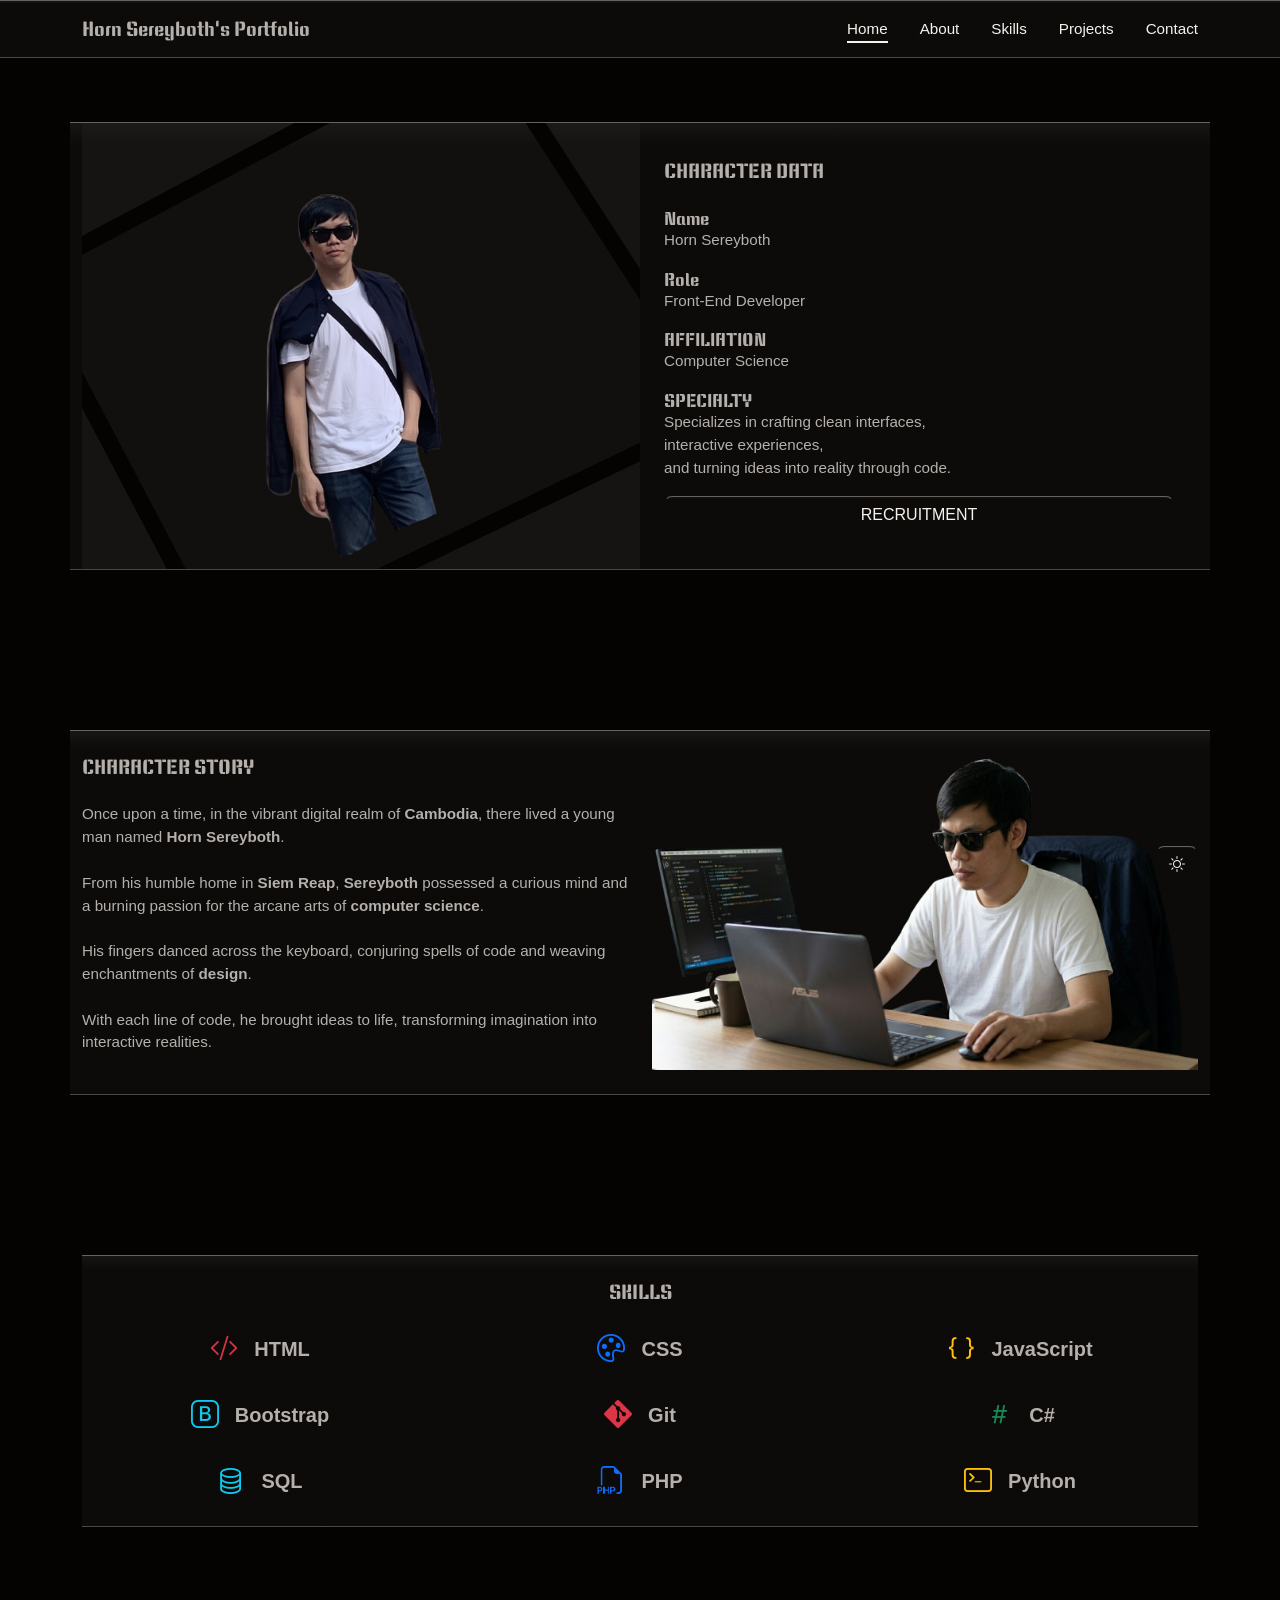
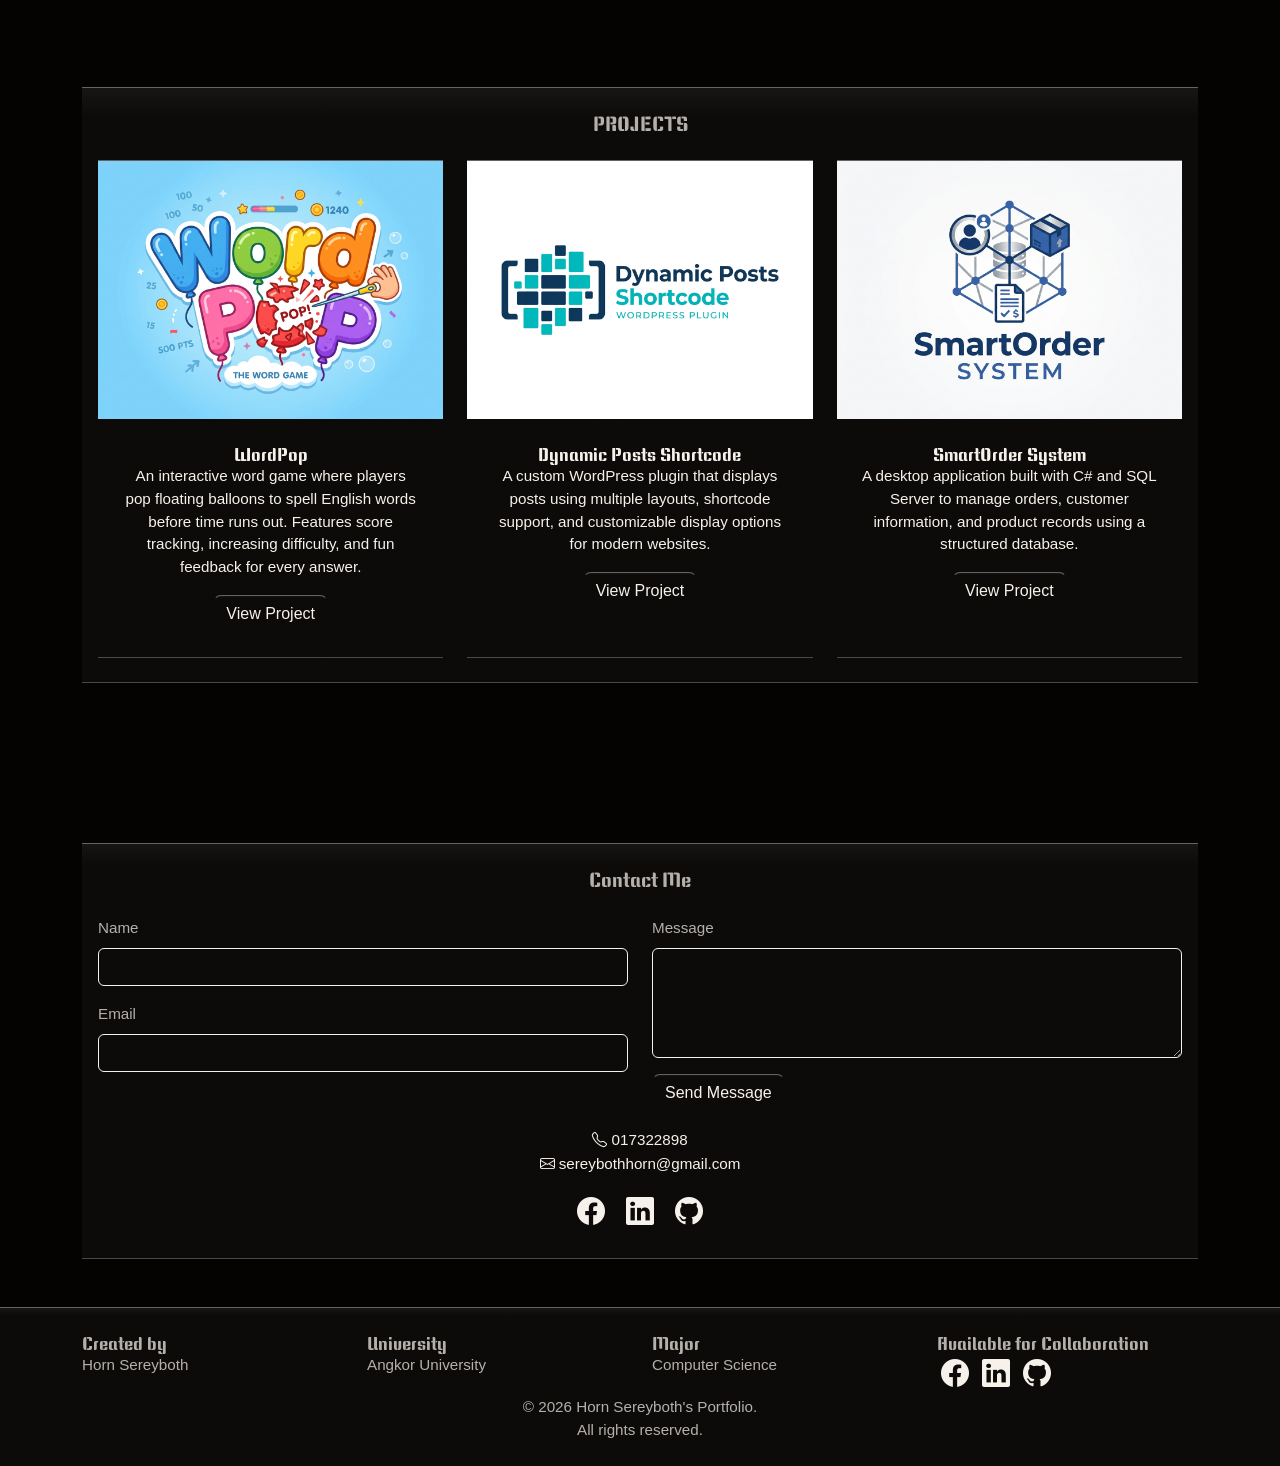
<file: Portfolio/index.html>
<!DOCTYPE html>
<html lang="en">

<head>
    <meta charset="UTF-8">
    <meta name="viewport" content="width=device-width, initial-scale=1.0">
    <title>Portfolio</title>
    <meta name="description" content="Portfolio Assignment">
    <meta property="og:type" content="website">
    <meta property="og:url" content="https://portfolio-horn-sereyboth.netlify.app/">
    <meta property="og:title" content="Portfolio">
    <meta property="og:description" content="Portfolio Assignment">
    <meta property="og:image" content="https://portfolio-horn-sereyboth.netlify.app/assets/images/M_knight_side_idle.webp">
    <link rel="icon" type="image/png" href="assets/images/favicon.png?v=2">
    <link rel="preconnect" href="https://fonts.googleapis.com">
    <link rel="preconnect" href="https://fonts.gstatic.com" crossorigin>
    <link
        href="https://fonts.googleapis.com/css2?family=Keania+One&family=Saira+Stencil:ital,wght@0,100..900;1,100..900&display=swap"
        rel="stylesheet">
    <link href="https://cdn.jsdelivr.net/npm/bootstrap@5.3.0-alpha1/dist/css/bootstrap.min.css" rel="stylesheet">
    <link href="https://cdn.jsdelivr.net/npm/bootstrap-icons@1.11.0/font/bootstrap-icons.css" rel="stylesheet">
    <link href="https://unpkg.com/aos@2.3.1/dist/aos.css" rel="stylesheet">
    <link rel="stylesheet" href="assets/css/root.css">
    <link rel="stylesheet" href="assets/css/style.css">
</head>

<body>
    <header class="main-header">
        <nav class="navbar navbar-expand-lg">
            <div class="container align-items-center">
                <h1>Horn Sereyboth's Portfolio</h1>
                <button class="navbar-toggler" type="button" data-bs-toggle="collapse" data-bs-target="#navbarNav"
                    aria-controls="navbarNav" aria-expanded="false" aria-label="Toggle navigation">
                    <i class="bi bi-list fs-3"></i>
                </button>
                <div class="collapse navbar-collapse" id="navbarNav">
                    <ul class="navbar-nav ms-auto">
                        <li class="nav-item px-3 py-2">
                            <a class="active animated-link" href="index.html">Home</a>
                        </li>
                        <li class="nav-item px-3 py-2">
                            <a class="animated-link" href="about.html">About</a>
                        </li>
                        <li class="nav-item px-3 py-2">
                            <a class="animated-link" href="skills.html">Skills</a>
                        </li>
                        <li class="nav-item px-3 py-2">
                            <a class="animated-link" href="projects.html">Projects</a>
                        </li>
                        <li class="nav-item ps-3 py-2">
                            <a class="animated-link" href="contact.html">Contact</a>
                        </li>
                    </ul>
                </div>
            </div>
        </nav>
        <div class="position-fixed bottom-0 start-0 w-100 mb-3">
            <div class="container d-flex justify-content-end">
                <button onclick="switchMode()" class="btn btn-theme">
                    <i class="bi bi-sun"></i>
                </button>
            </div>
        </div>
    </header>


    <!-- Hero Section -->
    <section id="hero" class="d-flex align-items-center pb-5">
        <div class="container con-style" data-aos="fade-up" data-aos-delay="100">
            <div class="row g-0">
                <div class="col-lg-6 d-flex justify-content-center align-items-center">
                    <div class="profile-card-container">
                        <svg class="profile-bg-svg" viewBox="0 0 1000 800" preserveAspectRatio="none"
                            xmlns="http://www.w3.org/2000/svg">
                            <rect width="1000" height="800" fill="var(--bg-svg)" />
                            <polygon class="shard shard-tl" points="-20,-20 450,-20 -20,230" fill="var(--bg-svg)"
                                stroke="var(--bg-dark)" stroke-width="30" />
                            <polygon class="shard shard-tr" points="800,-20 1020,-20 1020,320" fill="var(--bg-svg)"
                                stroke="var(--bg-dark)" stroke-width="30" />
                            <polygon class="shard shard-br" points="1020,580 1020,820 520,820" fill="var(--bg-svg)"
                                stroke="var(--bg-dark)" stroke-width="30" />
                            <polygon class="shard shard-bl" points="180,820 -20,820 -20,440" fill="var(--bg-svg)"
                                stroke="var(--bg-dark)" stroke-width="30" />
                        </svg>
                        <img src="assets/images/profile.png" alt="Profile Picture" class="profile-avatar-img">
                    </div>
                </div>
                <article class="col-lg-6 d-flex flex-column justify-content-center px-0 py-4 p-lg-4 py-lg-0">
                    <h2>CHARACTER DATA</h2><br>
                    <h3>Name</h3>
                    <p>Horn Sereyboth</p>
                    <h3>Role</h3>
                    <p>Front-End Developer</p>
                    <h3>AFFILIATION</h3>
                    <p>Computer Science</p>
                    <h3>SPECIALTY</h3>
                    <p>Specializes in crafting clean interfaces,<br>interactive experiences,<br>and
                        turning ideas into reality through code.</p>
                    <a href="contact.html#contact" class="btn btn-theme">RECRUITMENT</a>
                </article>
            </div>
        </div>
    </section>


    <!-- About Section-->
    <section id="about">
        <div class="container py-5" data-aos="fade-up" data-aos-delay="100">
            <div class="row py-4 con-style">
                <article class="col-lg-6 d-flex flex-column justify-content-center">
                    <h2>CHARACTER STORY</h2><br>
                    <p>
                        Once upon a time, in the vibrant digital realm of <strong>Cambodia</strong>, there lived a young
                        man named <strong>Horn Sereyboth</strong>.<br><br>
                        From his humble home in <strong>Siem Reap</strong>, <strong>Sereyboth</strong> possessed a
                        curious mind and a burning passion for the arcane arts of <strong>computer science</strong>.
                        <br><br>
                        His fingers danced across the keyboard, conjuring spells of code and weaving enchantments of
                        <strong>design</strong>. <br><br>
                        With each line of code, he brought ideas to life, transforming imagination into interactive
                        realities.
                    </p>
                </article>
                <div class="col-lg-6 d-flex justify-content-center">
                    <img src="assets/images/about.png" class="img-fluid" alt="About Me">
                </div>
            </div>
        </div>
    </section>


    <!-- Skills Section -->
    <section id="skills">
        <div class="container py-5" data-aos="fade-up" data-aos-delay="100">
            <div class="con-style py-4">
                <h2 class="mb-4 text-center">SKILLS</h2>
                <div class="row g-4">

                    <!-- HTML -->
                    <div class="col-6 col-md-4">
                        <div class="d-flex align-items-center gap-3 justify-content-center">
                            <i class="bi bi-code-slash fs-3 text-danger"></i>
                            <span class="fs-5 fw-semibold">HTML</span>
                        </div>
                    </div>

                    <!-- CSS -->
                    <div class="col-6 col-md-4">
                        <div class="d-flex align-items-center gap-3 justify-content-center">
                            <i class="bi bi-palette fs-3 text-primary"></i>
                            <span class="fs-5 fw-semibold">CSS</span>
                        </div>
                    </div>

                    <!-- JavaScript -->
                    <div class="col-6 col-md-4">
                        <div class="d-flex align-items-center gap-3 justify-content-center">
                            <i class="bi bi-braces fs-3 text-warning"></i>
                            <span class="fs-5 fw-semibold">JavaScript</span>
                        </div>
                    </div>

                    <!-- Bootstrap -->
                    <div class="col-6 col-md-4">
                        <div class="d-flex align-items-center gap-3 justify-content-center">
                            <i class="bi bi-bootstrap fs-3 text-info"></i>
                            <span class="fs-5 fw-semibold">Bootstrap</span>
                        </div>
                    </div>

                    <!-- Git -->
                    <div class="col-6 col-md-4">
                        <div class="d-flex align-items-center gap-3 justify-content-center">
                            <i class="bi bi-git fs-3 text-danger"></i>
                            <span class="fs-5 fw-semibold">Git</span>
                        </div>
                    </div>

                    <!-- C# -->
                    <div class="col-6 col-md-4">
                        <div class="d-flex align-items-center gap-3 justify-content-center">
                            <i class="bi bi-hash fs-3 text-success"></i>
                            <span class="fs-5 fw-semibold">C#</span>
                        </div>
                    </div>

                    <!-- SQL -->
                    <div class="col-6 col-md-4">
                        <div class="d-flex align-items-center gap-3 justify-content-center">
                            <i class="bi bi-database fs-3 text-info"></i>
                            <span class="fs-5 fw-semibold">SQL</span>
                        </div>
                    </div>

                    <!-- PHP -->
                    <div class="col-6 col-md-4">
                        <div class="d-flex align-items-center gap-3 justify-content-center">
                            <i class="bi bi-filetype-php fs-3 text-primary"></i>
                            <span class="fs-5 fw-semibold">PHP</span>
                        </div>
                    </div>

                    <!-- Python -->
                    <div class="col-12 col-md-4">
                        <div class="d-flex align-items-center gap-3 justify-content-center">
                            <i class="bi bi-terminal fs-3 text-warning"></i>
                            <span class="fs-5 fw-semibold">Python</span>
                        </div>
                    </div>
                </div>
            </div>
        </div>
    </section>


    <!-- Projects Section -->
    <section id="projects">
        <div class="container py-5" data-aos="fade-up" data-aos-delay="100">
            <div class="con-style py-4 px-3">
                <h2 class="text-center mb-4">PROJECTS</h2>
                <div class="row g-4">
                    <div class="col-md-4 cards">
                        <a href="projects.html#wordpop">
                            <article class="text-center con-style h-100">
                                <img src="assets/images/wordpop.jpeg" class="img-fluid" alt="Wordpop project">
                                <div class="p-4">
                                    <h4>WordPop</h4>
                                    <p>
                                        An interactive word game where players pop floating balloons to spell English
                                        words before time runs out. Features score tracking, increasing difficulty, and
                                        fun feedback for every answer.
                                    </p>
                                    <button href="projects.html#wordpop" class="btn btn-theme">
                                        View Project
                                    </button>
                                </div>
                            </article>
                        </a>
                    </div>

                    <div class="col-md-4 cards">
                        <a href="projects.html#dps" target="_blank">
                            <article class="text-center con-style h-100">
                                <img src="assets/images/dps.jpeg" class="img-fluid"
                                    alt="Dynamic Posts Shortcode project">
                                <div class="p-4">
                                    <h4>Dynamic Posts Shortcode</h4>
                                    <p>
                                        A custom WordPress plugin that displays posts using multiple layouts, shortcode
                                        support, and customizable display options for modern websites.
                                    </p>
                                    <button href="projects.html#dps" class="btn btn-theme">
                                        View Project
                                    </button>
                                </div>
                            </article>
                        </a>
                    </div>

                    <div class="col-md-4 cards">
                        <a href="projects.html#sos" target="_blank">
                            <article class="text-center con-style h-100">
                                <img src="assets/images/sos.jpeg" class="img-fluid" alt="SmartOrder System project">
                                <div class="p-4">
                                    <h4>SmartOrder System</h4>
                                    <p>
                                        A desktop application built with C# and SQL Server to manage orders, customer
                                        information, and product records using a structured database.
                                    </p>
                                    <button href="projects.html#sos" class="btn btn-theme">
                                        View Project
                                    </button>
                                </div>
                            </article>
                        </a>
                    </div>
                </div>
            </div>
        </div>
    </section>


    <!-- Contact Section -->
    <section id="contact">
        <div class="container py-5" data-aos="fade-up" data-aos-delay="100">
            <div class="con-style px-3 py-4">
                <h2 class="text-center mb-4">Contact Me</h2>
                <form>
                    <div class="row">
                        <div class="col-lg-6">
                            <div class="mb-3">
                                <label for="name" class="form-label">Name</label>
                                <input type="text" class="form-control" id="name" required>
                            </div>
                            <div class="mb-3">
                                <label for="email" class="form-label">Email</label>
                                <input type="email" class="form-control" id="email" required>
                            </div>
                        </div>
                        <div class="col-lg-6">
                            <div class="mb-3">
                                <label for="message" class="form-label">Message</label>
                                <textarea class="form-control" id="message" rows="4" required></textarea>
                            </div>
                            <div class="text-center text-lg-start">
                                <button type="submit" class="btn btn-theme">Send Message</button>
                            </div>
                        </div>
                    </div>
                </form>
                <div class="text-center justify-content-center mt-3">
                    <a class="animated-link" href="tel:+85517322898"><i class="bi bi-telephone"></i> 017322898</a><br>
                    <a class="animated-link" href="mailto:sereybothhorn@gmail.com">
                        <i class="bi bi-envelope"></i> sereybothhorn@gmail.com</a>
                    <div class="mt-3 text-center">
                        <a href="https://web.facebook.com/kKBATI" target="_blank" rel="noopener noreferrer"
                            class="icon-link"><i class="bi bi-facebook px-2 fs-3"></i></a>
                        <a href="https://www.linkedin.com/in/horn-sereyboth-4aa411340" target="_blank"
                            rel="noopener noreferrer" class="icon-link"><i class="bi bi-linkedin px-2 fs-3"></i></a>
                        <a href="https://github.com/Sokliang" target="_blank" rel="noopener noreferrer"
                            class="icon-link"><i class="bi bi-github px-2 fs-3"></i></a>
                    </div>
                </div>
            </div>
        </div>
    </section>


    <footer class="py-4">
        <div class="container">
            <div class="row">
                <div class="text-center text-md-start col-12 col-md-3">
                    <h4>Created by</h4>
                    <p>Horn Sereyboth</p>
                </div>
                <div class="text-center text-md-start col-12 col-md-3">
                    <h4>University</h4>
                    <p>Angkor University</p>
                </div>
                <div class="text-center text-md-start col-12 col-md-3">
                    <h4>Major</h4>
                    <p>Computer Science</p>
                </div>
                <div class="text-center text-md-start col-12 col-md-3">
                    <h4>Available for Collaboration</h4>
                    <div>
                        <a href="https://web.facebook.com/kKBATI" target="_blank" rel="noopener noreferrer"
                            class="icon-link"><i class="bi bi-facebook fs-3 px-1"></i></a>
                        <a href="https://www.linkedin.com/in/horn-sereyboth-4aa411340" target="_blank"
                            rel="noopener noreferrer" class="icon-link"><i class="bi bi-linkedin fs-3 px-1"></i></a>
                        <a href="https://github.com/Sokliang" target="_blank" rel="noopener noreferrer"
                            class="icon-link"><i class="bi bi-github fs-3 px-1"></i></a>
                    </div>
                </div>
            </div>
            <p class="text-center m-3 m-md-0">&copy; 2026 Horn Sereyboth's Portfolio. <br>All rights reserved.</p>
        </div>
    </footer>


    <script src="https://unpkg.com/aos@2.3.1/dist/aos.js"></script>
    <script src="assets/js/main.js"></script>
    <script src="https://cdn.jsdelivr.net/npm/bootstrap@5.3.0-alpha1/dist/js/bootstrap.bundle.min.js"></script>
</body>

</html>
</file>
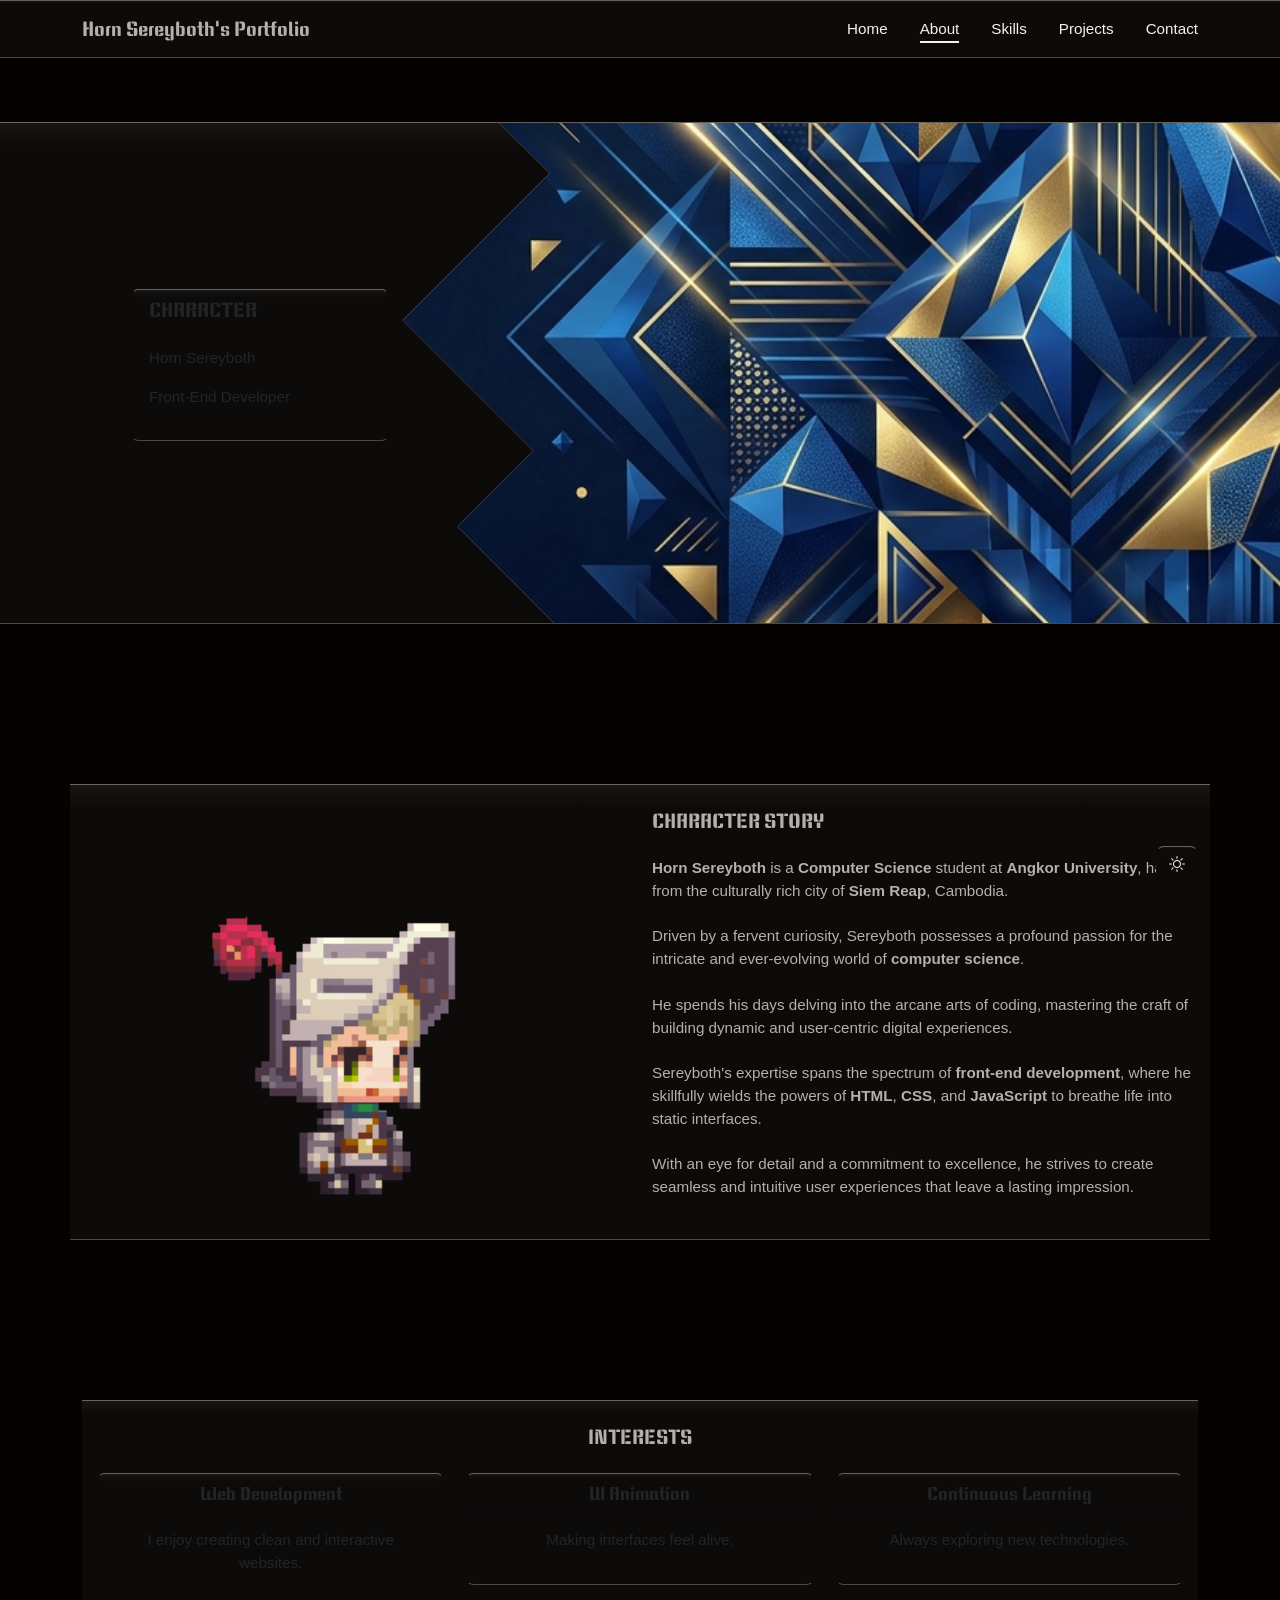
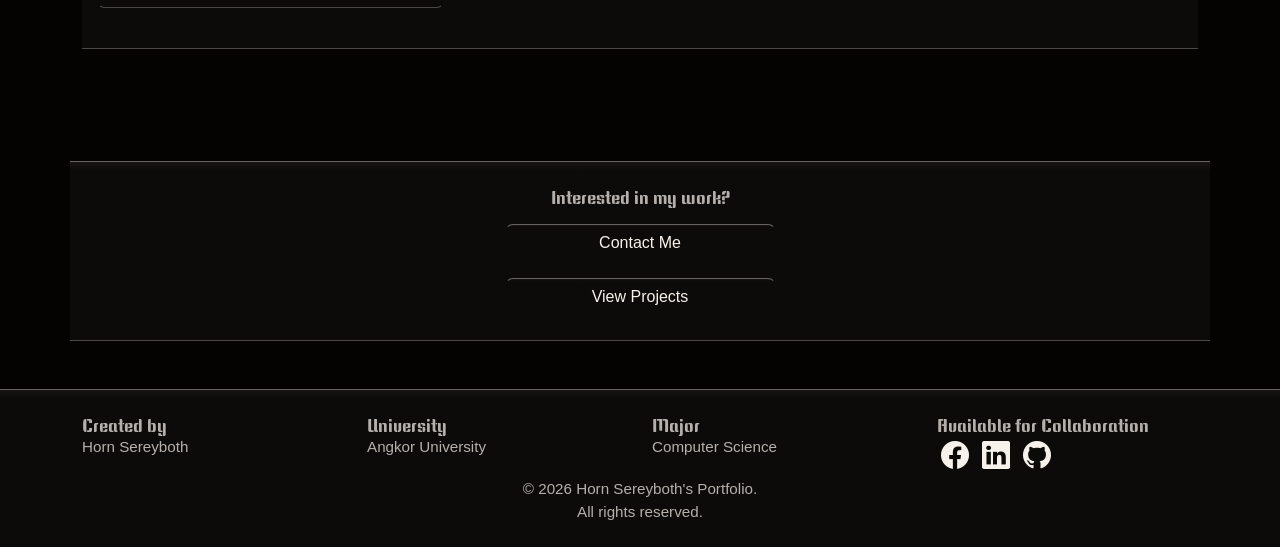
<file: Portfolio/about.html>
<!DOCTYPE html>
<html lang="en">

<head>
    <meta charset="UTF-8">
    <meta name="viewport" content="width=device-width, initial-scale=1.0">
    <title>Portfolio-About</title>
    <meta name="description" content="Portfolio Assignment">
    <meta property="og:type" content="website">
    <meta property="og:url" content="https://portfolio-horn-sereyboth.netlify.app/">
    <meta property="og:title" content="Portfolio">
    <meta property="og:description" content="Portfolio Assignment">
    <meta property="og:image" content="https://portfolio-horn-sereyboth.netlify.app/assets/images/M_knight_side_idle.webp">
    <link rel="icon" type="image/png" href="assets/images/favicon.png?v=2">
    <link rel="preconnect" href="https://fonts.googleapis.com">
    <link rel="preconnect" href="https://fonts.gstatic.com" crossorigin>
    <link
        href="https://fonts.googleapis.com/css2?family=Keania+One&family=Saira+Stencil:ital,wght@0,100..900;1,100..900&display=swap"
        rel="stylesheet">
    <link href="https://cdn.jsdelivr.net/npm/bootstrap@5.3.0-alpha1/dist/css/bootstrap.min.css" rel="stylesheet">
    <link href="https://cdn.jsdelivr.net/npm/bootstrap-icons@1.11.0/font/bootstrap-icons.css" rel="stylesheet">
    <link href="https://unpkg.com/aos@2.3.1/dist/aos.css" rel="stylesheet">
    <link rel="stylesheet" href="assets/css/root.css">
    <link rel="stylesheet" href="assets/css/style.css">
</head>

<body>
    <header class="main-header">
        <nav class="navbar navbar-expand-lg">
            <div class="container align-items-center">
                <h1>Horn Sereyboth's Portfolio</h1>
                <button class="navbar-toggler" type="button" data-bs-toggle="collapse" data-bs-target="#navbarNav"
                    aria-controls="navbarNav" aria-expanded="false" aria-label="Toggle navigation">
                    <i class="bi bi-list fs-3"></i>
                </button>
                <div class="collapse navbar-collapse" id="navbarNav">
                    <ul class="navbar-nav ms-auto">
                        <li class="nav-item px-3 py-2">
                            <a class="animated-link" href="index.html">Home</a>
                        </li>
                        <li class="nav-item px-3 py-2">
                            <a class="active animated-link" href="about.html">About</a>
                        </li>
                        <li class="nav-item px-3 py-2">
                            <a class="animated-link" href="skills.html">Skills</a>
                        </li>
                        <li class="nav-item px-3 py-2">
                            <a class="animated-link" href="projects.html">Projects</a>
                        </li>
                        <li class="nav-item ps-3 py-2">
                            <a class="animated-link" href="contact.html">Contact</a>
                        </li>
                    </ul>
                </div>
            </div>
        </nav>
        <div class="position-fixed bottom-0 start-0 w-100 mb-3">
            <div class="container d-flex justify-content-end">
                <button onclick="switchMode()" class="btn btn-theme">
                    <i class="bi bi-sun"></i>
                </button>
            </div>
        </div>
    </header>


    <section id="hero" class="pb-5">
        <div class="con-style" data-aos="fade-up" data-aos-delay="100">
            <div class="hero-image-banner d-flex flex-column justify-content-center">
                <div class="container">
                    <div class="row">
                        <div class="col-12 col-md-4">
                            <div class="con-style cards card mb-3 mx-auto" style="max-width: 16rem;">
                                <div class="card-header">
                                    <h2>CHARACTER</h2>
                                </div>
                                <article class="card-body">
                                    <p>Horn Sereyboth</p>
                                    <p>Front-End Developer</p>
                                </article>
                            </div>
                        </div>
                    </div>
                </div>
            </div>
        </div>
    </section>


    <section>
        <div class="container py-5" data-aos="fade-up" data-aos-delay="100">
            <div class="row py-4 con-style">
                <div class="col-lg-6 d-flex justify-content-center">
                    <img src="assets/images/M_knight_side_idle.webp" class="img-fluid" alt="About Me">
                </div>
                <article class="col-lg-6 d-flex flex-column justify-content-center">
                    <h2>CHARACTER STORY</h2><br>
                    <p>
                        <strong>Horn Sereyboth</strong> is a <strong>Computer Science</strong> student at
                        <strong>Angkor University</strong>, hailing from the culturally rich city of <strong>Siem
                            Reap</strong>, Cambodia.<br><br>
                        Driven by a fervent curiosity, Sereyboth possesses a profound passion for the intricate
                        and ever-evolving world of <strong>computer science</strong>.
                        <br><br>
                        He spends his days delving into the arcane arts of coding, mastering the craft of building
                        dynamic and user-centric digital experiences.
                        <br><br>
                        Sereyboth's expertise spans the spectrum of <strong>front-end development</strong>, where he
                        skillfully wields the powers of <strong>HTML</strong>, <strong>CSS</strong>, and
                        <strong>JavaScript</strong> to breathe life into static interfaces.
                        <br><br>
                        With an eye for detail and a commitment to excellence, he strives to create seamless and
                        intuitive user experiences that leave a lasting impression.
                    </p>
                </article>
            </div>
        </div>
    </section>






    <section>
        <div class="container py-5" data-aos="fade-up" data-aos-delay="100">
            <div class="con-style py-4 px-3">
                <h2 class="text-center mb-4">INTERESTS</h2>
                <div class="row g-4">
                    <div class="col-md-4 cards">
                        <div class="con-style cards card mb-3 mx-auto text-center">
                            <div class="card-header">
                                <h3>Web Development</h3>
                            </div>
                            <article class="card-body">
                                <p>I enjoy creating clean and interactive websites.</p>
                            </article>
                        </div>
                    </div>

                    <div class="col-md-4 cards">
                        <div class="con-style cards card mb-3 mx-auto text-center">
                            <div class="card-header">
                                <h3>UI Animation</h3>
                            </div>
                            <article class="card-body">
                                <p>Making interfaces feel alive.</p>
                            </article>
                        </div>
                    </div>

                    <div class="col-md-4 cards">
                        <div class="con-style cards card mb-3 mx-auto text-center">
                            <div class="card-header">
                                <h3>Continuous Learning</h3>
                            </div>
                            <article class="card-body">
                                <p>Always exploring new technologies.</p>
                            </article>
                        </div>
                    </div>
                </div>
            </div>
        </div>
    </section>


    <section class="mb-5">
        <div class="container" data-aos="fade-up" data-aos-delay="100">
            <div class="con-style py-4 px-3 row">
                <h4 class="text-center mb-3">Interested in my work?</h4>
                <a href="contact.html" class="text-center mb-3">
                    <button type="button" class="btn btn-theme w-25">Contact Me</button>
                </a>
                <a href="projects.html" class="text-center">
                    <button type="button" class="btn btn-theme w-25">View Projects</button>
                </a>
            </div>
        </div>
    </section>


    <footer class="py-4">
        <div class="container">
            <div class="row">
                <div class="text-center text-md-start col-12 col-md-3">
                    <h4>Created by</h4>
                    <p>Horn Sereyboth</p>
                </div>
                <div class="text-center text-md-start col-12 col-md-3">
                    <h4>University</h4>
                    <p>Angkor University</p>
                </div>
                <div class="text-center text-md-start col-12 col-md-3">
                    <h4>Major</h4>
                    <p>Computer Science</p>
                </div>
                <div class="text-center text-md-start col-12 col-md-3">
                    <h4>Available for Collaboration</h4>
                    <div>
                        <a href="https://web.facebook.com/kKBATI" target="_blank" rel="noopener noreferrer"
                            class="icon-link"><i class="bi bi-facebook fs-3 px-1"></i></a>
                        <a href="https://www.linkedin.com/in/horn-sereyboth-4aa411340" target="_blank"
                            rel="noopener noreferrer" class="icon-link"><i class="bi bi-linkedin fs-3 px-1"></i></a>
                        <a href="https://github.com/Sokliang" target="_blank" rel="noopener noreferrer"
                            class="icon-link"><i class="bi bi-github fs-3 px-1"></i></a>
                    </div>
                </div>
            </div>
            <p class="text-center m-3 m-md-0">&copy; 2026 Horn Sereyboth's Portfolio. <br>All rights reserved.</p>
        </div>
    </footer>


    <script src="https://unpkg.com/aos@2.3.1/dist/aos.js"></script>
    <script src="assets/js/main.js"></script>
    <script src="https://cdn.jsdelivr.net/npm/bootstrap@5.3.0-alpha1/dist/js/bootstrap.bundle.min.js"></script>
</body>

</html>
</file>
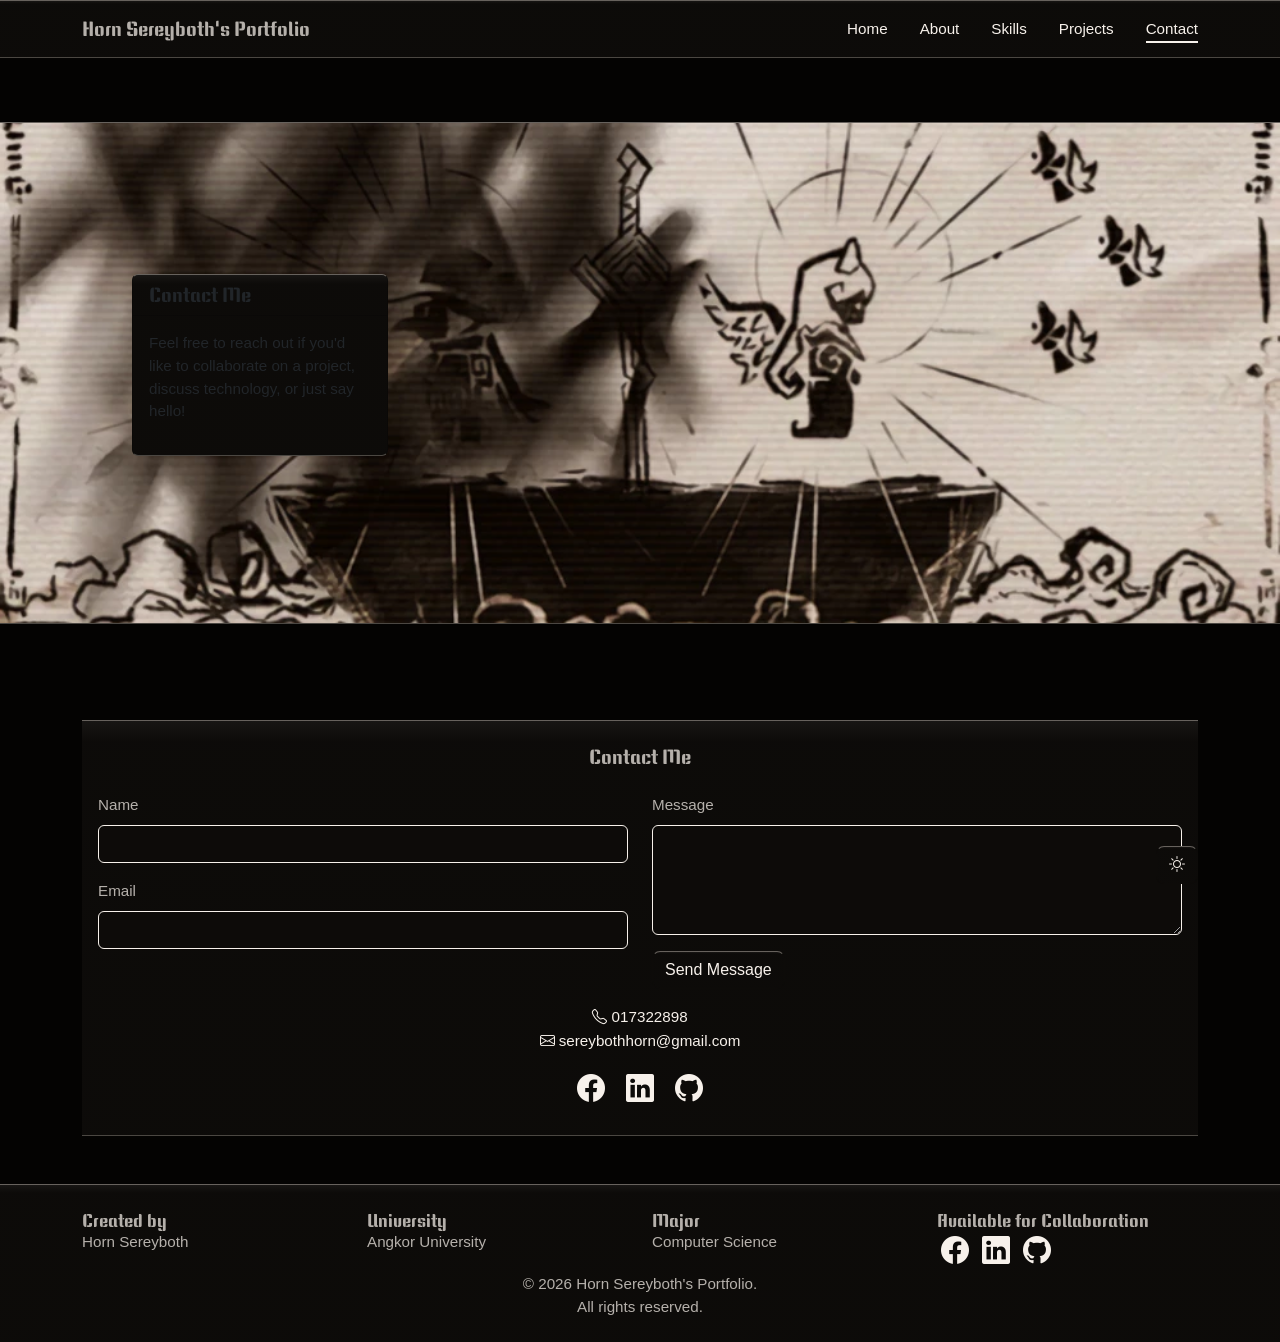
<file: Portfolio/contact.html>
<!DOCTYPE html>
<html lang="en">

<head>
    <meta charset="UTF-8">
    <meta name="viewport" content="width=device-width, initial-scale=1.0">
    <title>Portfolio-Contact</title>
    <meta name="description" content="Portfolio Assignment">
    <meta property="og:type" content="website">
    <meta property="og:url" content="https://portfolio-horn-sereyboth.netlify.app/">
    <meta property="og:title" content="Portfolio">
    <meta property="og:description" content="Portfolio Assignment">
    <meta property="og:image" content="https://portfolio-horn-sereyboth.netlify.app/assets/images/M_knight_side_idle.webp">
    <link rel="icon" type="image/png" href="assets/images/favicon.png?v=2">
    <link rel="preconnect" href="https://fonts.googleapis.com">
    <link rel="preconnect" href="https://fonts.gstatic.com" crossorigin>
    <link
        href="https://fonts.googleapis.com/css2?family=Keania+One&family=Saira+Stencil:ital,wght@0,100..900;1,100..900&display=swap"
        rel="stylesheet">
    <link href="https://cdn.jsdelivr.net/npm/bootstrap@5.3.0-alpha1/dist/css/bootstrap.min.css" rel="stylesheet">
    <link href="https://cdn.jsdelivr.net/npm/bootstrap-icons@1.11.0/font/bootstrap-icons.css" rel="stylesheet">
    <link href="https://unpkg.com/aos@2.3.1/dist/aos.css" rel="stylesheet">
    <link rel="stylesheet" href="assets/css/root.css">
    <link rel="stylesheet" href="assets/css/style.css">
</head>

<body>
    <header class="main-header">
        <nav class="navbar navbar-expand-lg">
            <div class="container align-items-center">
                <h1>Horn Sereyboth's Portfolio</h1>
                <button class="navbar-toggler" type="button" data-bs-toggle="collapse" data-bs-target="#navbarNav"
                    aria-controls="navbarNav" aria-expanded="false" aria-label="Toggle navigation">
                    <i class="bi bi-list fs-3"></i>
                </button>
                <div class="collapse navbar-collapse" id="navbarNav">
                    <ul class="navbar-nav ms-auto">
                        <li class="nav-item px-3 py-2">
                            <a class="animated-link" href="index.html">Home</a>
                        </li>
                        <li class="nav-item px-3 py-2">
                            <a class="animated-link" href="about.html">About</a>
                        </li>
                        <li class="nav-item px-3 py-2">
                            <a class="animated-link" href="skills.html">Skills</a>
                        </li>
                        <li class="nav-item px-3 py-2">
                            <a class="animated-link" href="projects.html">Projects</a>
                        </li>
                        <li class="nav-item ps-3 py-2">
                            <a class="active animated-link" href="contact.html">Contact</a>
                        </li>
                    </ul>
                </div>
            </div>
        </nav>
        <div class="position-fixed bottom-0 start-0 w-100 mb-3">
            <div class="container d-flex justify-content-end">
                <button onclick="switchMode()" class="btn btn-theme">
                    <i class="bi bi-sun"></i>
                </button>
            </div>
        </div>
    </header>


    <section id="hero" class="pb-5">
        <div class="con-style" data-aos="fade-up" data-aos-delay="100">
            <div class="hero-image-banner4 d-flex flex-column justify-content-center">
                <div class="container">
                    <div class="row">
                        <div class="col-12 col-md-4">
                            <div class="con-style cards card mb-3 mx-auto" style="max-width: 16rem;">
                                <div class="card-header">
                                    <h2>Contact Me</h2>
                                </div>
                                <article class="card-body">
                                    <p>
                                        Feel free to reach out if you'd like to collaborate on a project, discuss
                                        technology, or just say hello!
                                    </p>
                                </article>
                            </div>
                        </div>
                    </div>
                </div>
            </div>
        </div>
    </section>


    <section id="contact" class="m-0">
        <div class="container py-5" data-aos="fade-up" data-aos-delay="100">
            <div class="con-style px-3 py-4">
                <h2 class="text-center mb-4">Contact Me</h2>
                <form>
                    <div class="row">
                        <div class="col-lg-6">
                            <div class="mb-3">
                                <label for="name" class="form-label">Name</label>
                                <input type="text" class="form-control" id="name" required>
                            </div>
                            <div class="mb-3">
                                <label for="email" class="form-label">Email</label>
                                <input type="email" class="form-control" id="email" required>
                            </div>
                        </div>
                        <div class="col-lg-6">
                            <div class="mb-3">
                                <label for="message" class="form-label">Message</label>
                                <textarea class="form-control" id="message" rows="4" required></textarea>
                            </div>
                            <div class="text-center text-lg-start">
                                <button type="submit" class="btn btn-theme">Send Message</button>
                            </div>
                        </div>
                    </div>
                </form>
                <div class="text-center justify-content-center mt-3">
                    <a class="animated-link" href="tel:+85517322898"><i class="bi bi-telephone"></i> 017322898</a><br>
                    <a class="animated-link" href="mailto:sereybothhorn@gmail.com">
                        <i class="bi bi-envelope"></i> sereybothhorn@gmail.com</a>
                    <div class="mt-3 text-center">
                        <a href="https://web.facebook.com/kKBATI" target="_blank" rel="noopener noreferrer"
                            class="icon-link"><i class="bi bi-facebook px-2 fs-3"></i></a>
                        <a href="https://www.linkedin.com/in/horn-sereyboth-4aa411340" target="_blank"
                            rel="noopener noreferrer" class="icon-link"><i class="bi bi-linkedin px-2 fs-3"></i></a>
                        <a href="https://github.com/Sokliang" target="_blank" rel="noopener noreferrer"
                            class="icon-link"><i class="bi bi-github px-2 fs-3"></i></a>
                    </div>
                </div>
            </div>
        </div>
    </section>


    <footer class="py-4">
        <div class="container">
            <div class="row">
                <div class="text-center text-md-start col-12 col-md-3">
                    <h4>Created by</h4>
                    <p>Horn Sereyboth</p>
                </div>
                <div class="text-center text-md-start col-12 col-md-3">
                    <h4>University</h4>
                    <p>Angkor University</p>
                </div>
                <div class="text-center text-md-start col-12 col-md-3">
                    <h4>Major</h4>
                    <p>Computer Science</p>
                </div>
                <div class="text-center text-md-start col-12 col-md-3">
                    <h4>Available for Collaboration</h4>
                    <div>
                        <a href="https://web.facebook.com/kKBATI" target="_blank" rel="noopener noreferrer"
                            class="icon-link"><i class="bi bi-facebook fs-3 px-1"></i></a>
                        <a href="https://www.linkedin.com/in/horn-sereyboth-4aa411340" target="_blank"
                            rel="noopener noreferrer" class="icon-link"><i class="bi bi-linkedin fs-3 px-1"></i></a>
                        <a href="https://github.com/Sokliang" target="_blank" rel="noopener noreferrer"
                            class="icon-link"><i class="bi bi-github fs-3 px-1"></i></a>
                    </div>
                </div>
            </div>
            <p class="text-center m-3 m-md-0">&copy; 2026 Horn Sereyboth's Portfolio. <br>All rights reserved.</p>
        </div>
    </footer>


    <script src="https://unpkg.com/aos@2.3.1/dist/aos.js"></script>
    <script src="assets/js/main.js"></script>
    <script src="https://cdn.jsdelivr.net/npm/bootstrap@5.3.0-alpha1/dist/js/bootstrap.bundle.min.js"></script>
</body>

</html>
</file>
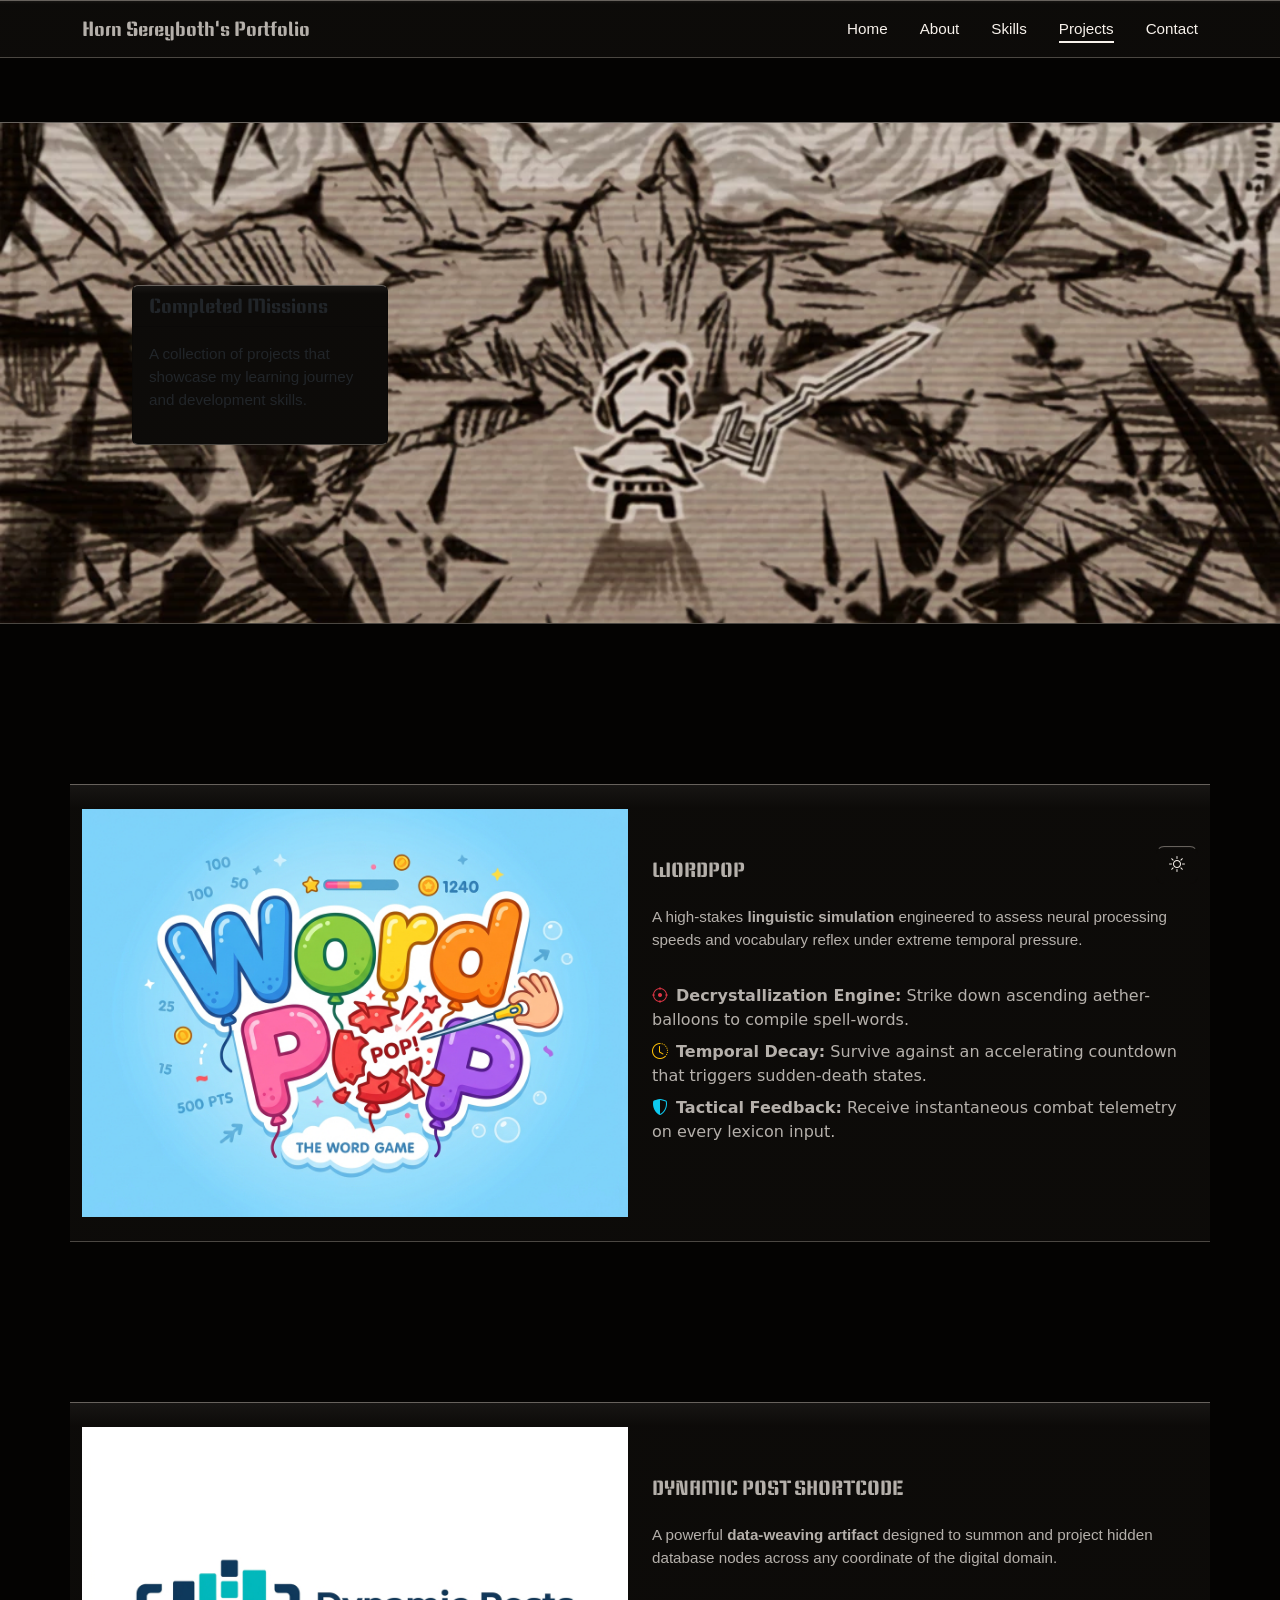
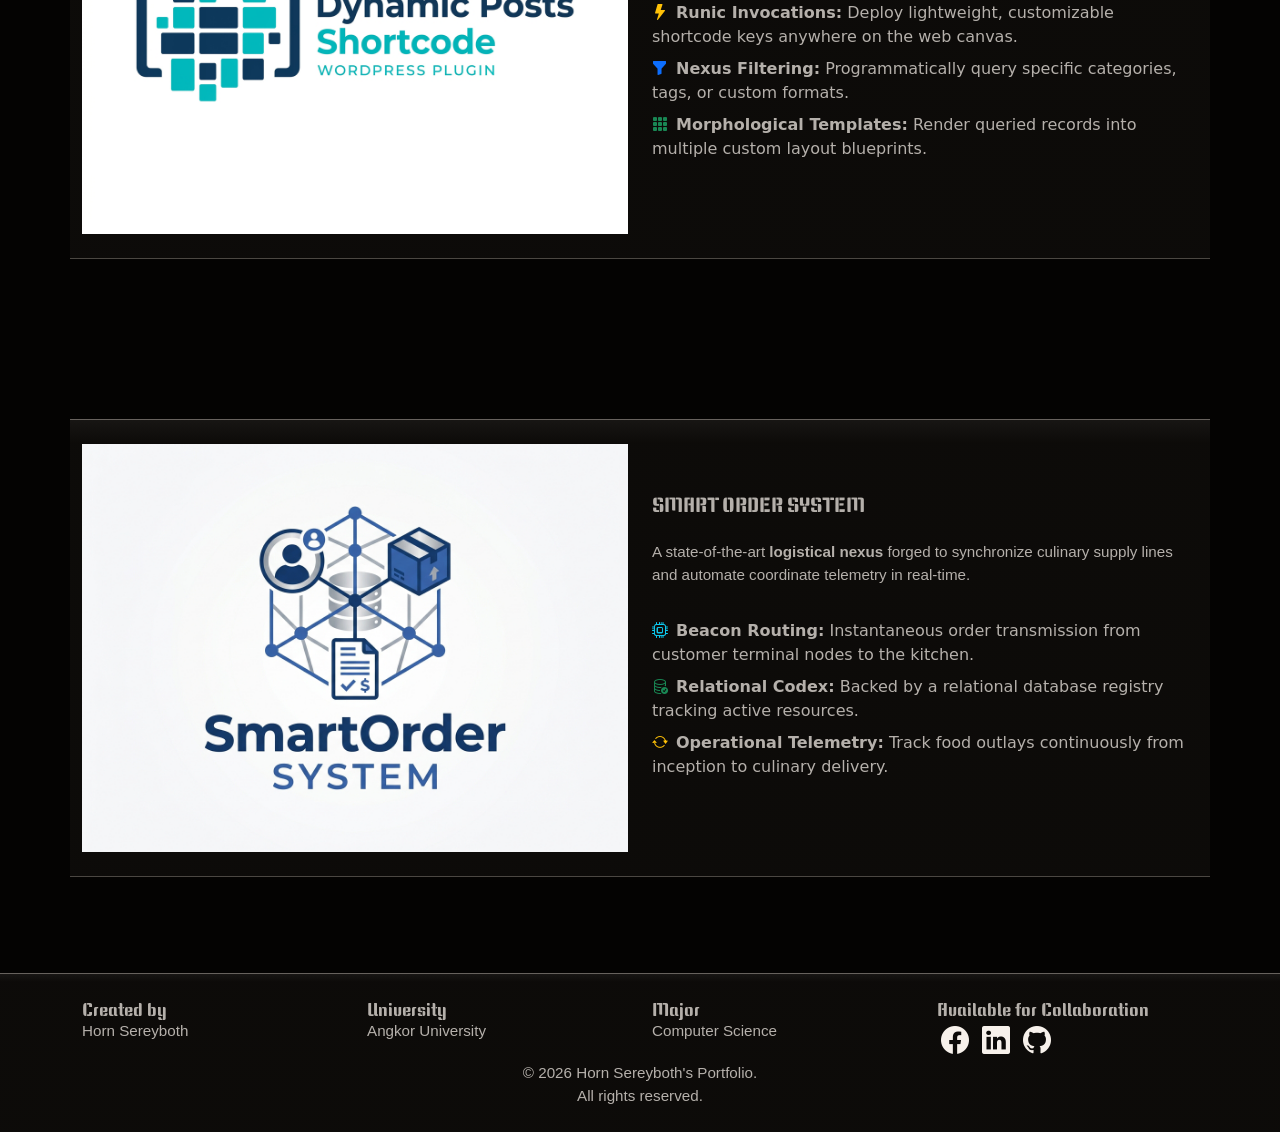
<file: Portfolio/projects.html>
<!DOCTYPE html>
<html lang="en">

<head>
    <meta charset="UTF-8">
    <meta name="viewport" content="width=device-width, initial-scale=1.0">
    <title>Portfolio-Projects</title>
    <meta name="description" content="Portfolio Assignment">
    <meta property="og:type" content="website">
    <meta property="og:url" content="https://portfolio-horn-sereyboth.netlify.app/">
    <meta property="og:title" content="Portfolio">
    <meta property="og:description" content="Portfolio Assignment">
    <meta property="og:image" content="https://portfolio-horn-sereyboth.netlify.app/assets/images/M_knight_side_idle.webp">
    <link rel="icon" type="image/png" href="assets/images/favicon.png?v=2">
    <link rel="preconnect" href="https://fonts.googleapis.com">
    <link rel="preconnect" href="https://fonts.gstatic.com" crossorigin>
    <link
        href="https://fonts.googleapis.com/css2?family=Keania+One&family=Saira+Stencil:ital,wght@0,100..900;1,100..900&display=swap"
        rel="stylesheet">
    <link href="https://cdn.jsdelivr.net/npm/bootstrap@5.3.0-alpha1/dist/css/bootstrap.min.css" rel="stylesheet">
    <link href="https://cdn.jsdelivr.net/npm/bootstrap-icons@1.11.0/font/bootstrap-icons.css" rel="stylesheet">
    <link href="https://unpkg.com/aos@2.3.1/dist/aos.css" rel="stylesheet">
    <link rel="stylesheet" href="assets/css/root.css">
    <link rel="stylesheet" href="assets/css/style.css">
</head>

<body>
    <header class="main-header">
        <nav class="navbar navbar-expand-lg">
            <div class="container align-items-center">
                <h1>Horn Sereyboth's Portfolio</h1>
                <button class="navbar-toggler" type="button" data-bs-toggle="collapse" data-bs-target="#navbarNav"
                    aria-controls="navbarNav" aria-expanded="false" aria-label="Toggle navigation">
                    <i class="bi bi-list fs-3"></i>
                </button>
                <div class="collapse navbar-collapse" id="navbarNav">
                    <ul class="navbar-nav ms-auto">
                        <li class="nav-item px-3 py-2">
                            <a class="animated-link" href="index.html">Home</a>
                        </li>
                        <li class="nav-item px-3 py-2">
                            <a class="animated-link" href="about.html">About</a>
                        </li>
                        <li class="nav-item px-3 py-2">
                            <a class="animated-link" href="skills.html">Skills</a>
                        </li>
                        <li class="nav-item px-3 py-2">
                            <a class="active animated-link" href="projects.html">Projects</a>
                        </li>
                        <li class="nav-item ps-3 py-2">
                            <a class="animated-link" href="contact.html">Contact</a>
                        </li>
                    </ul>
                </div>
            </div>
        </nav>
        <div class="position-fixed bottom-0 start-0 w-100 mb-3">
            <div class="container d-flex justify-content-end">
                <button onclick="switchMode()" class="btn btn-theme">
                    <i class="bi bi-sun"></i>
                </button>
            </div>
        </div>
    </header>


    <section id="hero" class="pb-5">
        <div class="con-style" data-aos="fade-up" data-aos-delay="100">
            <div class="hero-image-banner3 d-flex flex-column justify-content-center">
                <div class="container">
                    <div class="row">
                        <div class="col-12 col-md-4">
                            <div class="con-style cards card mb-3 mx-auto" style="max-width: 16rem;">
                                <div class="card-header">
                                    <h2>Completed Missions</h2>
                                </div>
                                <article class="card-body">
                                    <p>
                                        A collection of projects that showcase my learning journey and development
                                        skills.
                                    </p>
                                </article>
                            </div>
                        </div>
                    </div>
                </div>
            </div>
        </div>
    </section>


    <section id="wordpop">
        <div class="container py-5" data-aos="fade-up" data-aos-delay="100">
            <div class="row py-4 con-style">
                <div class="col-lg-6 d-flex justify-content-center">
                    <img src="assets/images/wordpop.jpeg" class="img-fluid" alt="Wordpop">
                </div>
                <article class="col-lg-6 d-flex flex-column justify-content-center">
                    <h2 class="mt-3 mt-lg-0">WORDPOP</h2><br>
                    <p>
                        A high-stakes <strong>linguistic simulation</strong> engineered to assess neural processing
                        speeds and vocabulary reflex under extreme temporal pressure.
                    </p>
                    <ul class="mt-3 p-0">
                        <li class="mb-2"><i class="bi bi-crosshair text-danger me-2"></i><strong>Decrystallization
                                Engine:</strong> Strike down ascending aether-balloons to compile spell-words.</li>
                        <li class="mb-2"><i class="bi bi-clock-history text-warning me-2"></i><strong>Temporal
                                Decay:</strong> Survive against an accelerating countdown that triggers sudden-death
                            states.</li>
                        <li class="mb-2"><i class="bi bi-shield-shaded text-info me-2"></i><strong>Tactical
                                Feedback:</strong> Receive instantaneous combat telemetry on every lexicon input.</li>
                    </ul>
                </article>
            </div>
        </div>
    </section>


    <section id="dps">
        <div class="container py-5" data-aos="fade-up" data-aos-delay="100">
            <div class="row py-4 con-style">
                <div class="col-lg-6 d-flex justify-content-center">
                    <img src="assets/images/dps.jpeg" class="img-fluid" alt="Dynamic Post Shortcode">
                </div>
                <article class="col-lg-6 d-flex flex-column justify-content-center">
                    <h2 class="mt-3 mt-lg-0">DYNAMIC POST SHORTCODE</h2><br>
                    <p>
                        A powerful <strong>data-weaving artifact</strong> designed to summon and project hidden database
                        nodes across any coordinate of the digital domain.
                    </p>
                    <ul class="mt-3 p-0">
                        <li class="mb-2"><i class="bi bi-lightning-fill text-warning me-2"></i><strong>Runic
                                Invocations:</strong> Deploy lightweight, customizable shortcode keys anywhere on the
                            web canvas.</li>
                        <li class="mb-2"><i class="bi bi-funnel-fill text-primary me-2"></i><strong>Nexus
                                Filtering:</strong> Programmatically query specific categories, tags, or custom formats.
                        </li>
                        <li class="mb-2"><i class="bi bi-grid-3x3-gap-fill text-success me-2"></i><strong>Morphological
                                Templates:</strong> Render queried records into multiple custom layout blueprints.</li>
                    </ul>
                </article>
            </div>
        </div>
    </section>


    <section id="sos">
        <div class="container py-5 mb-5" data-aos="fade-up" data-aos-delay="100">
            <div class="row py-4 con-style">
                <div class="col-lg-6 d-flex justify-content-center">
                    <img src="assets/images/sos.jpeg" class="img-fluid" alt="Smart Order System">
                </div>
                <article class="col-lg-6 d-flex flex-column justify-content-center">
                    <h2 class="mt-3 mt-lg-0">SMART ORDER SYSTEM</h2><br>
                    <p>
                        A state-of-the-art <strong>logistical nexus</strong> forged to synchronize culinary supply lines
                        and automate coordinate telemetry in real-time.
                    </p>
                    <ul class="mt-3 p-0">
                        <li class="mb-2"><i class="bi bi-cpu text-info me-2"></i><strong>Beacon Routing:</strong>
                            Instantaneous order transmission from customer terminal nodes to the kitchen.</li>
                        <li class="mb-2"><i class="bi bi-database-check text-success me-2"></i><strong>Relational
                                Codex:</strong> Backed by a relational database registry tracking active resources.</li>
                        <li class="mb-2"><i class="bi bi-arrow-repeat text-warning me-2"></i><strong>Operational
                                Telemetry:</strong> Track food outlays continuously from inception to culinary delivery.
                        </li>
                    </ul>
                </article>
            </div>
        </div>
    </section>


    <footer class="py-4">
        <div class="container">
            <div class="row">
                <div class="text-center text-md-start col-12 col-md-3">
                    <h4>Created by</h4>
                    <p>Horn Sereyboth</p>
                </div>
                <div class="text-center text-md-start col-12 col-md-3">
                    <h4>University</h4>
                    <p>Angkor University</p>
                </div>
                <div class="text-center text-md-start col-12 col-md-3">
                    <h4>Major</h4>
                    <p>Computer Science</p>
                </div>
                <div class="text-center text-md-start col-12 col-md-3">
                    <h4>Available for Collaboration</h4>
                    <div>
                        <a href="https://web.facebook.com/kKBATI" target="_blank" rel="noopener noreferrer"
                            class="icon-link"><i class="bi bi-facebook fs-3 px-1"></i></a>
                        <a href="https://www.linkedin.com/in/horn-sereyboth-4aa411340" target="_blank"
                            rel="noopener noreferrer" class="icon-link"><i class="bi bi-linkedin fs-3 px-1"></i></a>
                        <a href="https://github.com/Sokliang" target="_blank" rel="noopener noreferrer"
                            class="icon-link"><i class="bi bi-github fs-3 px-1"></i></a>
                    </div>
                </div>
            </div>
            <p class="text-center m-3 m-md-0">&copy; 2026 Horn Sereyboth's Portfolio. <br>All rights reserved.</p>
        </div>
    </footer>


    <script src="https://unpkg.com/aos@2.3.1/dist/aos.js"></script>
    <script src="assets/js/main.js"></script>
    <script src="https://cdn.jsdelivr.net/npm/bootstrap@5.3.0-alpha1/dist/js/bootstrap.bundle.min.js"></script>
</body>

</html>
</file>
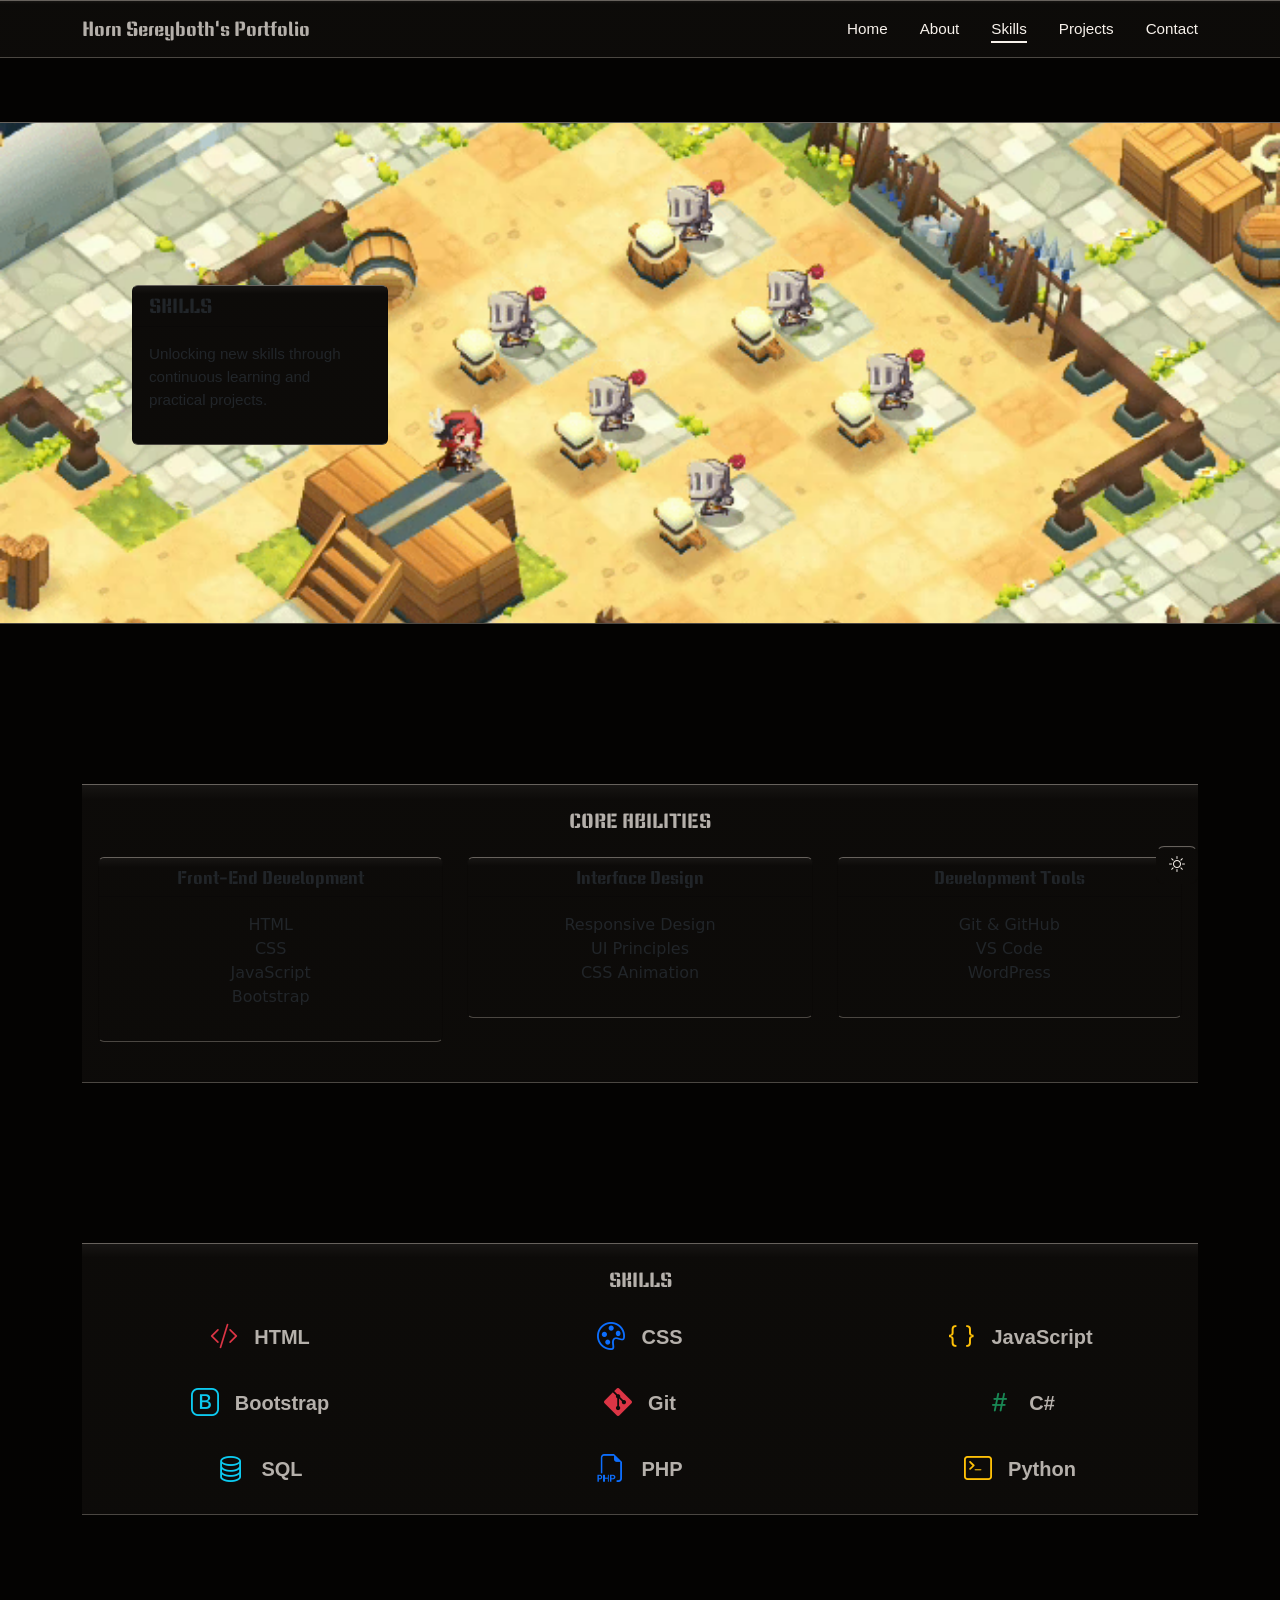
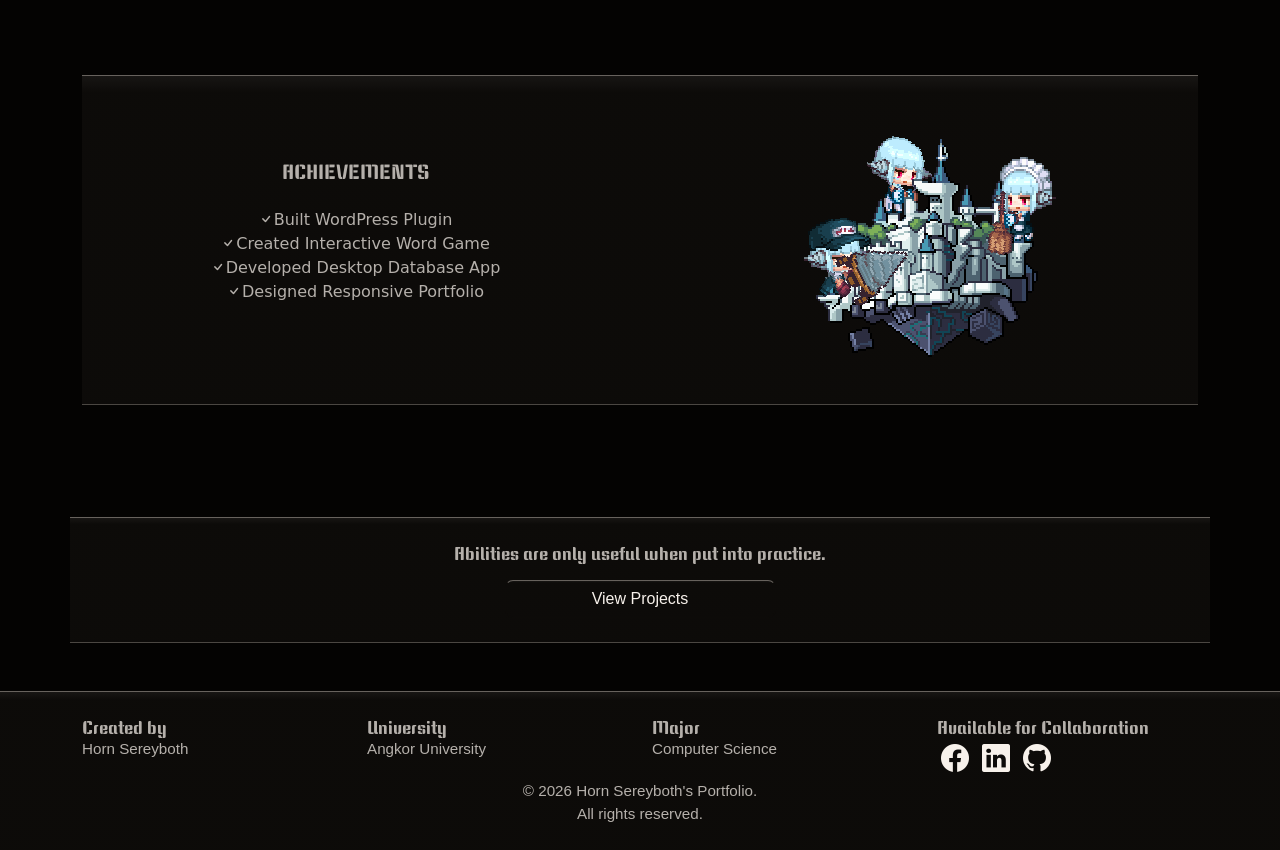
<file: Portfolio/skills.html>
<!DOCTYPE html>
<html lang="en">

<head>
    <meta charset="UTF-8">
    <meta name="viewport" content="width=device-width, initial-scale=1.0">
    <title>Portfolio-Skills</title>
    <meta name="description" content="Portfolio Assignment">
    <meta property="og:type" content="website">
    <meta property="og:url" content="https://portfolio-horn-sereyboth.netlify.app/">
    <meta property="og:title" content="Portfolio">
    <meta property="og:description" content="Portfolio Assignment">
    <meta property="og:image" content="https://portfolio-horn-sereyboth.netlify.app/assets/images/M_knight_side_idle.webp">
    <link rel="icon" type="image/png" href="assets/images/favicon.png?v=2">
    <link rel="preconnect" href="https://fonts.googleapis.com">
    <link rel="preconnect" href="https://fonts.gstatic.com" crossorigin>
    <link
        href="https://fonts.googleapis.com/css2?family=Keania+One&family=Saira+Stencil:ital,wght@0,100..900;1,100..900&display=swap"
        rel="stylesheet">
    <link href="https://cdn.jsdelivr.net/npm/bootstrap@5.3.0-alpha1/dist/css/bootstrap.min.css" rel="stylesheet">
    <link href="https://cdn.jsdelivr.net/npm/bootstrap-icons@1.11.0/font/bootstrap-icons.css" rel="stylesheet">
    <link href="https://unpkg.com/aos@2.3.1/dist/aos.css" rel="stylesheet">
    <link rel="stylesheet" href="assets/css/root.css">
    <link rel="stylesheet" href="assets/css/style.css">
</head>

<body>
    <header class="main-header">
        <nav class="navbar navbar-expand-lg">
            <div class="container align-items-center">
                <h1>Horn Sereyboth's Portfolio</h1>
                <button class="navbar-toggler" type="button" data-bs-toggle="collapse" data-bs-target="#navbarNav"
                    aria-controls="navbarNav" aria-expanded="false" aria-label="Toggle navigation">
                    <i class="bi bi-list fs-3"></i>
                </button>
                <div class="collapse navbar-collapse" id="navbarNav">
                    <ul class="navbar-nav ms-auto">
                        <li class="nav-item px-3 py-2">
                            <a class="animated-link" href="index.html">Home</a>
                        </li>
                        <li class="nav-item px-3 py-2">
                            <a class="animated-link" href="about.html">About</a>
                        </li>
                        <li class="nav-item px-3 py-2">
                            <a class="active animated-link" href="skills.html">Skills</a>
                        </li>
                        <li class="nav-item px-3 py-2">
                            <a class="animated-link" href="projects.html">Projects</a>
                        </li>
                        <li class="nav-item ps-3 py-2">
                            <a class="animated-link" href="contact.html">Contact</a>
                        </li>
                    </ul>
                </div>
            </div>
        </nav>
        <div class="position-fixed bottom-0 start-0 w-100 mb-3">
            <div class="container d-flex justify-content-end">
                <button onclick="switchMode()" class="btn btn-theme">
                    <i class="bi bi-sun"></i>
                </button>
            </div>
        </div>
    </header>


    <section id="hero" class="pb-5">
        <div class="con-style" data-aos="fade-up" data-aos-delay="100">
            <div class="hero-image-banner2 d-flex flex-column justify-content-center">
                <div class="container">
                    <div class="row">
                        <div class="col-12 col-md-4">
                            <div class="con-style cards card mb-3 mx-auto" style="max-width: 16rem;">
                                <div class="card-header">
                                    <h2>SKILLS</h2>
                                </div>
                                <article class="card-body">
                                    <p>Unlocking new skills through continuous learning and practical projects.</p>
                                </article>
                            </div>
                        </div>
                    </div>
                </div>
            </div>
        </div>
    </section>


    <!-- Core Abilities -->
    <section>
        <div class="container py-5" data-aos="fade-up" data-aos-delay="100">
            <div class="con-style py-4 px-3">
                <h2 class="text-center mb-4">CORE ABILITIES</h2>
                <div class="row g-4">
                    <div class="col-md-4 cards">
                        <div class="con-style cards card mb-3 mx-auto text-center">
                            <div class="card-header">
                                <h3>Front-End Development</h3>
                            </div>
                            <article class="card-body">
                                <ul class="p-0">
                                    <li>HTML</li>
                                    <li>CSS</li>
                                    <li>JavaScript</li>
                                    <li>Bootstrap</li>
                                </ul>
                            </article>
                        </div>
                    </div>

                    <div class="col-md-4 cards">
                        <div class="con-style cards card mb-3 mx-auto text-center">
                            <div class="card-header">
                                <h3>Interface Design</h3>
                            </div>
                            <article class="card-body">
                                <ul class="p-0">
                                    <li>Responsive Design</li>
                                    <li>UI Principles</li>
                                    <li>CSS Animation</li>
                                </ul>
                            </article>
                        </div>
                    </div>

                    <div class="col-md-4 cards">
                        <div class="con-style cards card mb-3 mx-auto text-center">
                            <div class="card-header">
                                <h3>Development Tools</h3>
                            </div>
                            <article class="card-body">
                                <ul class="p-0">
                                    <li>Git & GitHub</li>
                                    <li>VS Code</li>
                                    <li>WordPress</li>
                                </ul>
                            </article>
                        </div>
                    </div>
                </div>
            </div>
        </div>
    </section>


    <section>
        <div class="container py-5" data-aos="fade-up" data-aos-delay="100">
            <div class="con-style py-4">
                <h2 class="mb-4 text-center">SKILLS</h2>
                <div class="row g-4">

                    <!-- HTML -->
                    <div class="col-6 col-md-4">
                        <div class="d-flex align-items-center gap-3 justify-content-center">
                            <i class="bi bi-code-slash fs-3 text-danger"></i>
                            <span class="fs-5 fw-semibold">HTML</span>
                        </div>
                    </div>

                    <!-- CSS -->
                    <div class="col-6 col-md-4">
                        <div class="d-flex align-items-center gap-3 justify-content-center">
                            <i class="bi bi-palette fs-3 text-primary"></i>
                            <span class="fs-5 fw-semibold">CSS</span>
                        </div>
                    </div>

                    <!-- JavaScript -->
                    <div class="col-6 col-md-4">
                        <div class="d-flex align-items-center gap-3 justify-content-center">
                            <i class="bi bi-braces fs-3 text-warning"></i>
                            <span class="fs-5 fw-semibold">JavaScript</span>
                        </div>
                    </div>

                    <!-- Bootstrap -->
                    <div class="col-6 col-md-4">
                        <div class="d-flex align-items-center gap-3 justify-content-center">
                            <i class="bi bi-bootstrap fs-3 text-info"></i>
                            <span class="fs-5 fw-semibold">Bootstrap</span>
                        </div>
                    </div>

                    <!-- Git -->
                    <div class="col-6 col-md-4">
                        <div class="d-flex align-items-center gap-3 justify-content-center">
                            <i class="bi bi-git fs-3 text-danger"></i>
                            <span class="fs-5 fw-semibold">Git</span>
                        </div>
                    </div>

                    <!-- C# -->
                    <div class="col-6 col-md-4">
                        <div class="d-flex align-items-center gap-3 justify-content-center">
                            <i class="bi bi-hash fs-3 text-success"></i>
                            <span class="fs-5 fw-semibold">C#</span>
                        </div>
                    </div>

                    <!-- SQL -->
                    <div class="col-6 col-md-4">
                        <div class="d-flex align-items-center gap-3 justify-content-center">
                            <i class="bi bi-database fs-3 text-info"></i>
                            <span class="fs-5 fw-semibold">SQL</span>
                        </div>
                    </div>

                    <!-- PHP -->
                    <div class="col-6 col-md-4">
                        <div class="d-flex align-items-center gap-3 justify-content-center">
                            <i class="bi bi-filetype-php fs-3 text-primary"></i>
                            <span class="fs-5 fw-semibold">PHP</span>
                        </div>
                    </div>

                    <!-- Python -->
                    <div class="col-12 col-md-4">
                        <div class="d-flex align-items-center gap-3 justify-content-center">
                            <i class="bi bi-terminal fs-3 text-warning"></i>
                            <span class="fs-5 fw-semibold">Python</span>
                        </div>
                    </div>
                </div>
            </div>
        </div>
    </section>


    <!-- Archivement-->
    <section>
        <div class="container py-5" data-aos="fade-up" data-aos-delay="100">
            <div class="con-style py-4">
                <div class="row align-items-center">
                    <div
                        class="col-12 col-md-6 d-flex flex-column justify-content-center align-items-center text-center">
                        <h2 class="mb-4">ACHIEVEMENTS</h2>
                        <ul class="p-0">
                            <li>
                                <i class="bi bi-check"></i>Built WordPress Plugin
                            </li>
                            <li>
                                <i class="bi bi-check"></i>Created Interactive Word Game
                            </li>
                            <li>
                                <i class="bi bi-check"></i>Developed Desktop Database App
                            </li>
                            <li>
                                <i class="bi bi-check"></i>Designed Responsive Portfolio
                            </li>
                        </ul>
                    </div>
                    <div class="col-12 col-md-6 text-center">
                        <img src="assets/images/Maintenance.webp" class="img-fluid" alt="Maintenance">
                    </div>
                </div>
            </div>
        </div>
    </section>


    <section class="mb-5">
        <div class="container" data-aos="fade-up" data-aos-delay="100">
            <div class="con-style py-4 px-3 row">
                <h4 class="text-center mb-3">Abilities are only useful when put into practice.</h4>
                <a href="projects.html" class="text-center">
                    <button type="button" class="btn btn-theme w-25">View Projects</button>
                </a>
            </div>
        </div>
    </section>


    <footer class="py-4">
        <div class="container">
            <div class="row">
                <div class="text-center text-md-start col-12 col-md-3">
                    <h4>Created by</h4>
                    <p>Horn Sereyboth</p>
                </div>
                <div class="text-center text-md-start col-12 col-md-3">
                    <h4>University</h4>
                    <p>Angkor University</p>
                </div>
                <div class="text-center text-md-start col-12 col-md-3">
                    <h4>Major</h4>
                    <p>Computer Science</p>
                </div>
                <div class="text-center text-md-start col-12 col-md-3">
                    <h4>Available for Collaboration</h4>
                    <div>
                        <a href="https://web.facebook.com/kKBATI" target="_blank" rel="noopener noreferrer"
                            class="icon-link"><i class="bi bi-facebook fs-3 px-1"></i></a>
                        <a href="https://www.linkedin.com/in/horn-sereyboth-4aa411340" target="_blank"
                            rel="noopener noreferrer" class="icon-link"><i class="bi bi-linkedin fs-3 px-1"></i></a>
                        <a href="https://github.com/Sokliang" target="_blank" rel="noopener noreferrer"
                            class="icon-link"><i class="bi bi-github fs-3 px-1"></i></a>
                    </div>
                </div>
            </div>
            <p class="text-center m-3 m-md-0">&copy; 2026 Horn Sereyboth's Portfolio. <br>All rights reserved.</p>
        </div>
    </footer>


    <script src="https://unpkg.com/aos@2.3.1/dist/aos.js"></script>
    <script src="assets/js/main.js"></script>
    <script src="https://cdn.jsdelivr.net/npm/bootstrap@5.3.0-alpha1/dist/js/bootstrap.bundle.min.js"></script>
</body>

</html>
</file>
<file: Portfolio/assets/css/root.css>
:root {
  --bg-dark: oklch(0.1 0.005 67);
  --bg: oklch(0.15 0.005 67);
  --bg-light: oklch(0.2 0.005 67);
  --text: oklch(0.96 0.01 67);
  --text-muted: oklch(0.76 0.01 67);
  --highlight: oklch(0.5 0.01 67);
  --border: oklch(0.4 0.01 67);
  --border-muted: oklch(0.3 0.01 67);
  --primary: oklch(0.76 0.1 67);
  --secondary: oklch(0.76 0.1 247);
  --danger: oklch(0.7 0.05 30);
  --warning: oklch(0.7 0.05 100);
  --success: oklch(0.7 0.05 160);
  --info: oklch(0.7 0.05 260);

  --gradient: linear-gradient(0deg, var(--bg) 95%, var(--bg-light));
  --gradient-hover: linear-gradient(0deg, var(--bg), var(--bg-light));
  --border-card: solid 1px var(--bg);
  --border-highlight: solid 1px var(--text);
  --bg-svg: rgba(35, 35, 35, 0.2);

}

body.light {
  --bg-dark: oklch(0.92 0.005 67);
  --bg: oklch(0.96 0.005 67);
  --bg-light: oklch(1 0.005 67);
  --text: oklch(0.15 0.01 67);
  --text-muted: oklch(0.4 0.01 67);
  --highlight: oklch(1 0.01 67);
  --border: oklch(0.6 0.01 67);
  --border-muted: oklch(0.7 0.01 67);
  --primary: oklch(0.4 0.1 67);
  --secondary: oklch(0.4 0.1 247);
  --danger: oklch(0.5 0.05 30);
  --warning: oklch(0.5 0.05 100);
  --success: oklch(0.5 0.05 160);
  --info: oklch(0.5 0.05 260);

  --gradient: linear-gradient(0deg, var(--bg) 95%, var(--bg-light));
  --gradient-hover: linear-gradient(0deg, var(--bg), var(--bg-light));
  --border-card: solid 1px var(--bg);
  --border-highlight: solid 1px var(--text);
  --shadow: 0 2px 2px oklch(0 0 0 / 0.1), 0 4px 4px oklch(0 0 0 / 0.07), 0 4px 4px oklch(0 0 0 / 0.15);
  --bg-svg: rgba(168, 168, 168, 0.2);

}
</file>
<file: Portfolio/assets/css/style.css>
html {
  scroll-padding-top: 60px;
  scroll-behavior: smooth;
}

body {
  margin: 0;
  background-color: var(--bg-dark);
  color: var(--text-muted);
}

section {
  margin-top: 4rem;
  scroll-snap-align: start;
}

h1,
h2 {
  margin: 0;
  font-family: "Keania One", sans-serif;
  font-size: clamp(1.15rem, 1.25rem, 1.35rem);
}

h3,
h4,
h5,
h6 {
  margin: 0;
  font-family: "Keania One", sans-serif;
  font-size: clamp(1.05rem, 1.15rem, 1.25rem);
}

p,
span,
a,
label,
input,
button,
textarea {
  font-weight: 500;
  font-family: "Saira Stencil", sans-serif !important;
  font-size: clamp(0.85rem, 0.95rem, 1.05rem);
}

a {
  color: var(--text);
  text-decoration: none;
}

ul {
  list-style-type: none;
}

.con-style {
  background: var(--gradient);
  box-shadow: var(--shadow);
  border-top: 1px solid var(--highlight);
  border-bottom: 1px solid var(--border);
}

.icon-link {
  display: inline-block;
  transition: transform 0.2s ease;
}

.icon-link:hover {
  transform: scale(0.9);
}

/*
  Header
*/
header nav {
  background: var(--gradient);
  border-top: 1px solid var(--highlight);
  border-bottom: 1px solid var(--border);
}

.main-header {
  position: sticky;
  top: 0;
  z-index: 1000;
  width: 100%;
}

.navbar-toggler {
  color: var(--text);
  background: var(--gradient);
  border-top: var(--highlight);
  border: 1px solid var(--border);
}

.navbar-toggler:active,
.navbar-toggler:hover {
  box-shadow: none;
}

.animated-link {
  position: relative;
  display: inline-block;
}

.animated-link::after {
  content: '';
  position: absolute;
  width: 100%;
  transform: scaleX(0);
  height: 2px;
  bottom: -2px;
  left: 0;
  background-color: var(--text);
  transform-origin: bottom left;
  transition: transform 0.25s ease-out;
}

.animated-link:hover::after {
  transform: scaleX(1);
}

.animated-link.active::after {
  transform: scaleX(1);
}


.btn-theme {
  background: var(--gradient) !important;
  color: var(--text) !important;
  border-radius: 0.5rem;
  border: var(--border-card);
  border-top: 1px solid var(--highlight);
  box-shadow: var(--shadow);

}

.btn-theme:hover {
  border: var(--border-card);
  background: var(--gradient-hover) !important;
}

/*
  Footer
*/
footer {
  background: var(--gradient);
  border-top: 1px solid var(--highlight);
}

/*======================================================
  index.html
======================================================*/

/*
  Hero
*/
.profile-card-container {
  position: relative;
  width: 100%;
  max-width: 720px;
  aspect-ratio: 5 / 4;
  overflow: hidden;
  display: flex;
  justify-content: center;
  align-items: flex-end;
}

.profile-bg-svg {
  position: absolute;
  top: 0;
  left: 0;
  width: 100%;
  height: 100%;
  z-index: 1;
}

.profile-avatar-img {
  position: relative;
  z-index: 2;
  height: 94%;
  width: auto;
  object-fit: contain;
  display: block;
  pointer-events: none;
  animation: float-avatar 6s ease-in-out infinite;
}

@keyframes float-avatar {

  0%,
  100% {
    transform: translateY(2px) scale(1);
  }

  50% {
    transform: translateY(-10px) scale(1.01);
  }
}

.shard {
  transition: transform 0.3s ease;
}

.shard-tl {
  animation: float-tl 6s ease-in-out infinite;
  animation-delay: 0s;
}

.shard-tr {
  animation: float-tr 6s ease-in-out infinite;
  animation-delay: 1.5s;
}

.shard-br {
  animation: float-br 6s ease-in-out infinite;
  animation-delay: 3s;
}

.shard-bl {
  animation: float-bl 6s ease-in-out infinite;
  animation-delay: 4.5s;
}

@keyframes float-tl {

  0%,
  100% {
    transform: translate(0, 0);
  }

  50% {
    transform: translate(-8px, -8px);
  }
}

@keyframes float-tr {

  0%,
  100% {
    transform: translate(0, 0);
  }

  50% {
    transform: translate(8px, -8px);
  }
}

@keyframes float-br {

  0%,
  100% {
    transform: translate(0, 0);
  }

  50% {
    transform: translate(8px, 8px);
  }
}

@keyframes float-bl {

  0%,
  100% {
    transform: translate(0, 0);
  }

  50% {
    transform: translate(-8px, 8px);
  }
}

@media (max-width: 991px) {
  .profile-card-container {
    max-width: 580px;
    margin: 30px auto;
  }
}

@media (max-width: 768px) {
  .profile-card-container {
    max-width: 100%;
  }
}

/*
  Projects 
*/
.cards {
  transition: all 0.3s ease;
}

.cards:hover {
  transform: translateY(-4px);
}

/*
  Contact
*/
.form-control {
  color: var(--text);
  border: var(--border-highlight);
  background-color: var(--bg);
}

.form-control:focus {
  color: var(--text);
  background-color: var(--bg);
  border-color: var(--border);
  box-shadow: var(--shadow);
}

/*======================================================
  about.html
======================================================*/
.hero-image-banner {
  background: url('../images/banner.png') no-repeat center center;
  background-size: cover;
  height: 500px;
}

.hero-image-banner2 {
  background: url('../images/training.webp') no-repeat center center;
  background-size: cover;
  height: 500px;
}

.hero-image-banner3 {
  background: url('../images/knight_banner.png') no-repeat center center;
  background-size: cover;
  height: 500px;
}

.hero-image-banner4 {
  background: url('../images/first_contact.png') no-repeat center center;
  background-size: cover;
  height: 500px;
}
</file>
